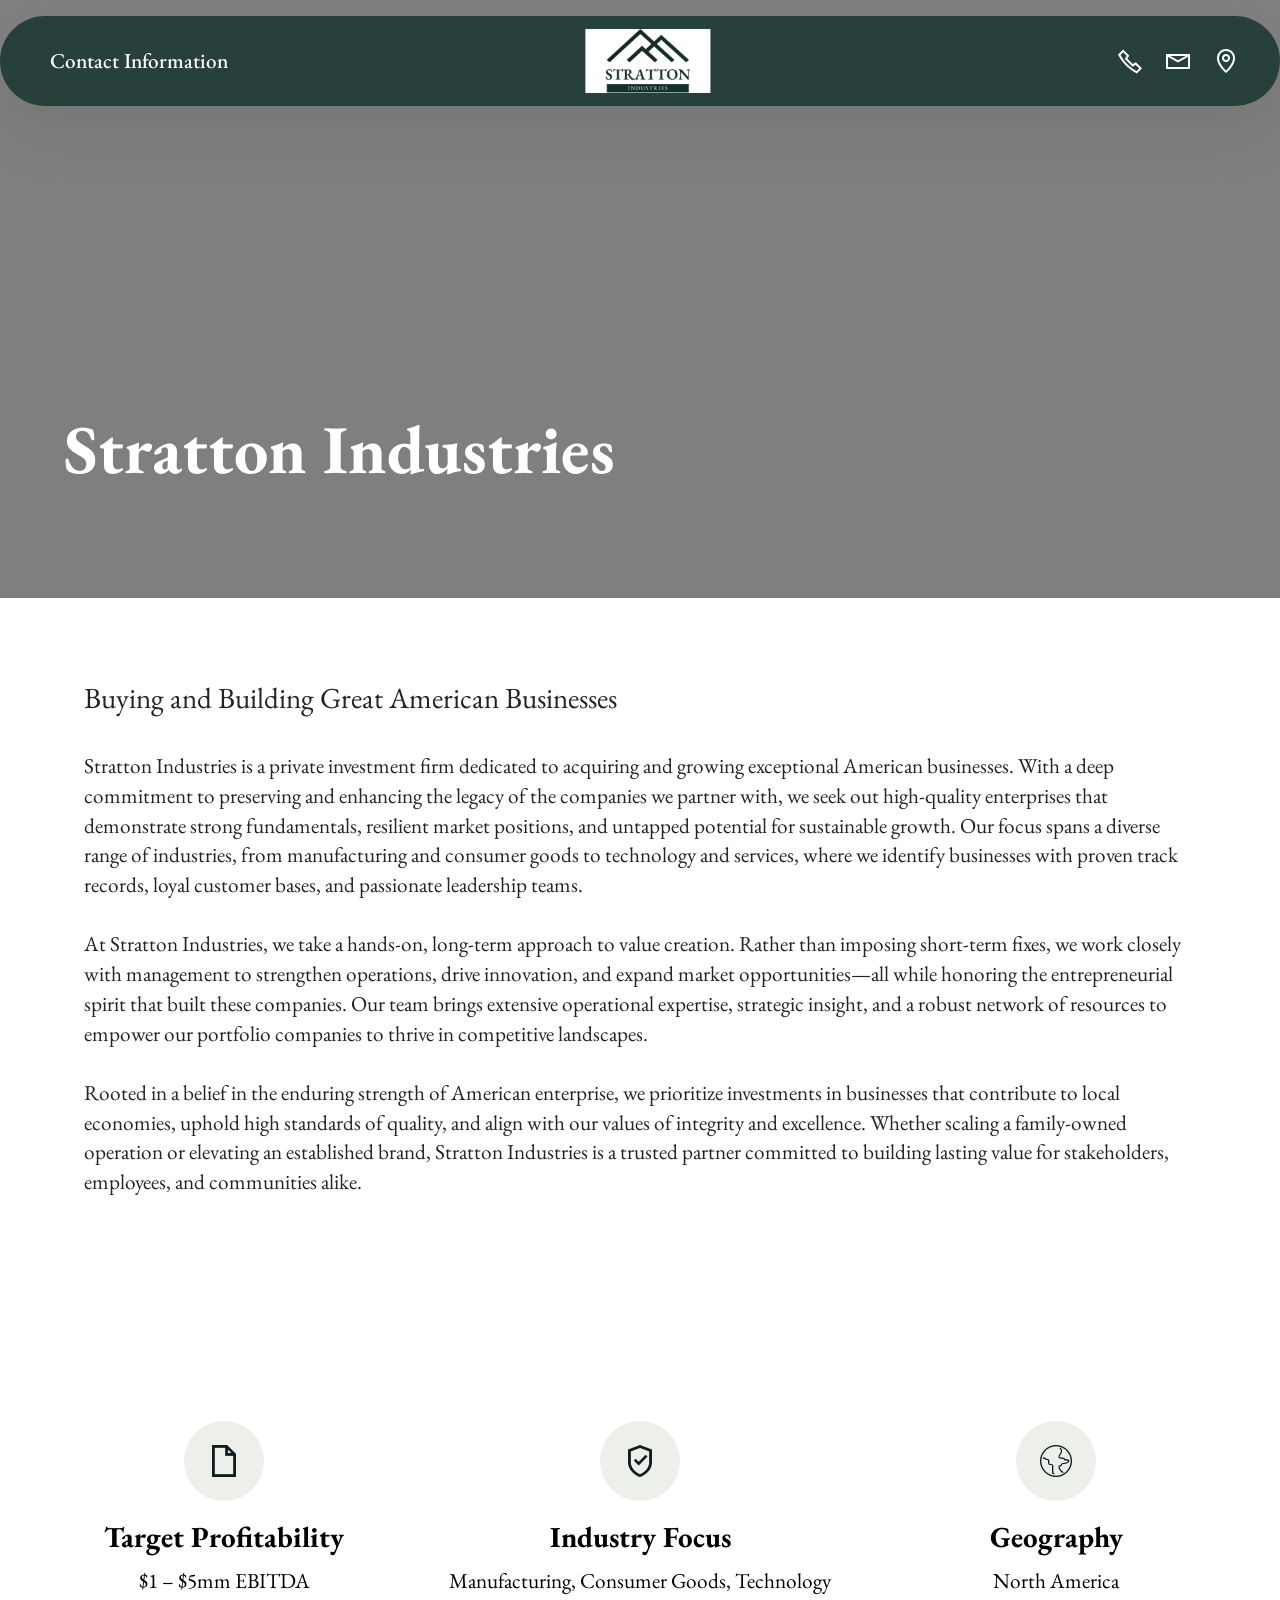
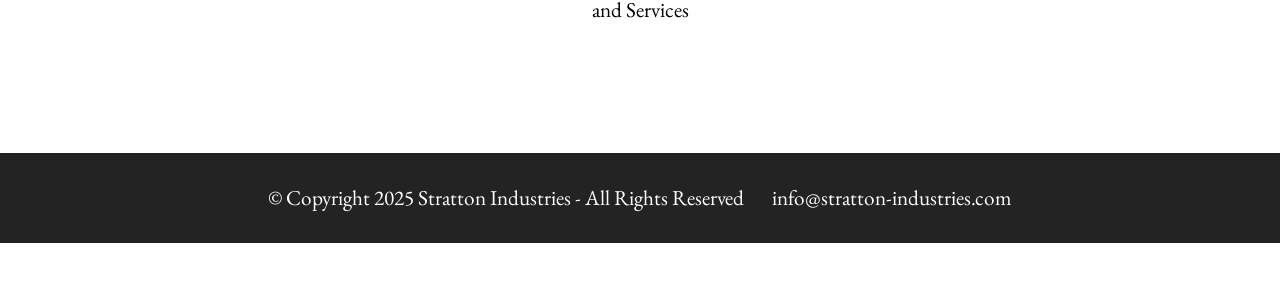
<file: index.html>
<!DOCTYPE html>
<html  >
<head>
  <!-- Site made with Mobirise Website Builder v6.0.1, https://mobirise.com -->
  <meta charset="UTF-8">
  <meta http-equiv="X-UA-Compatible" content="IE=edge">
  <meta name="generator" content="Mobirise v6.0.1, mobirise.com">
  <meta name="viewport" content="width=device-width, initial-scale=1, minimum-scale=1">
  <link rel="shortcut icon" href="assets/images/stratton-industries-logo.png-354x181.png" type="image/x-icon">
  <meta name="description" content="">
  
  
  <title>Home</title>
  <link rel="stylesheet" href="assets/web/assets/mobirise-icons2/mobirise2.css">
  <link rel="stylesheet" href="assets/web/assets/mobirise-icons/mobirise-icons.css">
  <link rel="stylesheet" href="assets/bootstrap/css/bootstrap.min.css">
  <link rel="stylesheet" href="assets/bootstrap/css/bootstrap-grid.min.css">
  <link rel="stylesheet" href="assets/bootstrap/css/bootstrap-reboot.min.css">
  <link rel="stylesheet" href="assets/animatecss/animate.css">
  <link rel="stylesheet" href="assets/dropdown/css/style.css">
  <link rel="stylesheet" href="assets/theme/css/style.css">
  <link rel="preload" href="https://fonts.googleapis.com/css?family=EB+Garamond:400,500,600,700,800,400i,500i,600i,700i,800i&display=swap" as="style" onload="this.onload=null;this.rel='stylesheet'">
  <noscript><link rel="stylesheet" href="https://fonts.googleapis.com/css?family=EB+Garamond:400,500,600,700,800,400i,500i,600i,700i,800i&display=swap"></noscript>
  <link rel="preload" as="style" href="assets/mobirise/css/mbr-additional.css?v=bmkXV0"><link rel="stylesheet" href="assets/mobirise/css/mbr-additional.css?v=bmkXV0" type="text/css">

  
  
  
</head>
<body>
  
  <section data-bs-version="5.1" class="menu menu3 cid-uHP390UFEa" once="menu" id="menu03-2c">
	

	<nav class="navbar navbar-dropdown navbar-fixed-top navbar-expand-lg">
		<div class="container">
			<div class="navbar-brand">
				<span class="navbar-logo">
					<a href="https://mobiri.se">
						<img src="assets/images/stratton-industries-logo.png-354x181.png" alt="Mobirise Website Builder" style="height: 4rem;">
					</a>
				</span>
				
			</div>
			<button class="navbar-toggler" type="button" data-toggle="collapse" data-bs-toggle="collapse" data-target="#navbarSupportedContent" data-bs-target="#navbarSupportedContent" aria-controls="navbarNavAltMarkup" aria-expanded="false" aria-label="Toggle navigation">
				<div class="hamburger">
					<span></span>
					<span></span>
					<span></span>
					<span></span>
				</div>
			</button>
			<div class="collapse navbar-collapse" id="navbarSupportedContent">
				<ul class="navbar-nav nav-dropdown nav-right" data-app-modern-menu="true"><li class="nav-item">
						<a class="nav-link link text-secondary text-primary display-4" href="page1.html#article11-2b">Contact Information</a>
					</li></ul>
				<div class="icons-menu">
					<a class="iconfont-wrapper" href="tel:+1-612-716-4309">
						<span class="p-2 mbr-iconfont mobi-mbri-phone mobi-mbri" style="color: rgb(255, 255, 255); fill: rgb(255, 255, 255);"></span>
					</a>
					<a class="iconfont-wrapper" href="page1.html#article11-2b">
						<span class="p-2 mbr-iconfont mobi-mbri-letter mobi-mbri" style="color: rgb(255, 255, 255); fill: rgb(255, 255, 255);"></span>
					</a>
					<a class="iconfont-wrapper" href="page1.html#article11-2b">
						<span class="p-2 mbr-iconfont mobi-mbri-map-pin mobi-mbri" style="color: rgb(255, 255, 255); fill: rgb(255, 255, 255);"></span>
					</a>
					
				</div>
				
			</div>
		</div>
	</nav>
</section>

<section data-bs-version="5.1" class="header18 cid-uF5NLqybcE" data-bg-video="https://www.youtube.com/watch?v=laK1Xkci51I" id="header18-1u">
  

  <div class="mbr-overlay" style="opacity: 0.5; background-color: rgb(0, 0, 0);"></div>
  <div class="container-fluid">
    <div class="row">
      <div class="content-wrap col-12 col-md-12">
        <h1 class="mbr-section-title mbr-fonts-style mbr-white mb-4 display-1">
          <strong><br>Stratton Industries</strong></h1>
        
        <p class="mbr-fonts-style mbr-text mbr-white mb-4 display-7"></p>
        
      </div>
    </div>
  </div>
</section>

<section data-bs-version="5.1" class="content5 cid-uHOWUXuFPg" id="content5-25">
    
    <div class="container-fluid">
        <div class="row justify-content-center">
            <div class="col-md-12 col-lg-11">
                
                <h4 class="mbr-section-subtitle mbr-fonts-style mb-4 display-5">Buying and Building Great American Businesses</h4>
                <p class="mbr-text mbr-fonts-style display-7">Stratton Industries is a private investment firm dedicated to acquiring and growing exceptional American businesses. With a deep commitment to preserving and enhancing the legacy of the companies we partner with, we seek out high-quality enterprises that demonstrate strong fundamentals, resilient market positions, and untapped potential for sustainable growth. Our focus spans a diverse range of industries, from manufacturing and consumer goods to technology and services, where we identify businesses with proven track records, loyal customer bases, and passionate leadership teams.<br>
<br>At Stratton Industries, we take a hands-on, long-term approach to value creation. Rather than imposing short-term fixes, we work closely with management to strengthen operations, drive innovation, and expand market opportunities—all while honoring the entrepreneurial spirit that built these companies. Our team brings extensive operational expertise, strategic insight, and a robust network of resources to empower our portfolio companies to thrive in competitive landscapes.<br>
<br>Rooted in a belief in the enduring strength of American enterprise, we prioritize investments in businesses that contribute to local economies, uphold high standards of quality, and align with our values of integrity and excellence. Whether scaling a family-owned operation or elevating an established brand, Stratton Industries is a trusted partner committed to building lasting value for stakeholders, employees, and communities alike.&nbsp;<br></p>
            </div>
        </div>
    </div>
</section>

<section data-bs-version="5.1" class="features10 cid-uHOWIPiLte" id="features010-24">
  

  
  
  <div class="container">
    
    <div class="row">
      <div class="item features-without-image col-12 col-md-6 col-lg-4 active">
        <div class="item-wrapper">
          <div class="card-box align-left">
            <div class="iconfont-wrapper mb-3">
              <span class="mbr-iconfont mobi-mbri-new-file mobi-mbri" style="color: rgb(13, 30, 28); fill: rgb(13, 30, 28);"></span>
            </div>
            <h5 class="card-title mbr-fonts-style display-5">
              <strong>Target Profitability</strong></h5>
            <p class="card-text mbr-fonts-style mb-3 display-7">
              $1 – $5mm EBITDA</p>
            
          </div>
        </div>
      </div><div class="item features-without-image col-12 col-md-6 col-lg-4">
        <div class="item-wrapper">
          <div class="card-box align-left">
            <div class="iconfont-wrapper mb-3">
              <span class="mbr-iconfont mobi-mbri-protect mobi-mbri" style="color: rgb(13, 30, 28); fill: rgb(13, 30, 28);"></span>
            </div>
            <h5 class="card-title mbr-fonts-style display-5">
              <strong>Industry Focus</strong></h5>
            <p class="card-text mbr-fonts-style mb-3 display-7">Manufacturing, Consumer Goods, Technology and Services</p>
            
          </div>
        </div>
      </div><div class="item features-without-image col-12 col-md-6 col-lg-4">
        <div class="item-wrapper">
          <div class="card-box align-left">
            <div class="iconfont-wrapper mb-3">
              <span class="mbr-iconfont mbri-globe" style="color: rgb(13, 30, 28); fill: rgb(13, 30, 28);"></span>
            </div>
            <h5 class="card-title mbr-fonts-style display-5">
              <strong>Geography</strong></h5>
            <p class="card-text mbr-fonts-style mb-3 display-7">
              North America</p>
            
          </div>
        </div>
      </div>
      
      
    </div>
  </div>
</section>

<section data-bs-version="5.1" class="footer7 cid-uHP06yteWO" once="footers" id="footer7-26">

    

    

    <div class="container">
        <div class="media-container-row align-center mbr-white">
            <div class="col-12">
                <p class="mbr-text mb-0 mbr-fonts-style display-7">
                    © Copyright 2025 Stratton Industries - All Rights Reserved&nbsp; &nbsp; &nbsp; &nbsp;info@stratton-industries.com</p>
            </div>
        </div>
    </div>
</section><section class="display-7" style="padding: 0;align-items: center;justify-content: center;flex-wrap: wrap;    align-content: center;display: flex;position: relative;height: 4rem;"><a href="https://mobiri.se/" style="flex: 1 1;height: 4rem;position: absolute;width: 100%;z-index: 1;"><img alt="" style="height: 4rem;" src="[data-uri]"></a><p style="margin: 0;text-align: center;" class="display-7">&#8204;</p><a style="z-index:1" href="https://mobirise.com"> Website Builder Software</a></section><script src="assets/bootstrap/js/bootstrap.bundle.min.js"></script>  <script src="assets/smoothscroll/smooth-scroll.js"></script>  <script src="assets/ytplayer/index.js"></script>  <script src="assets/dropdown/js/navbar-dropdown.js"></script>  <script src="assets/vimeoplayer/player.js"></script>  <script src="assets/theme/js/script.js"></script>  
  
  
  <input name="animation" type="hidden">
  </body>
</html>
</file>
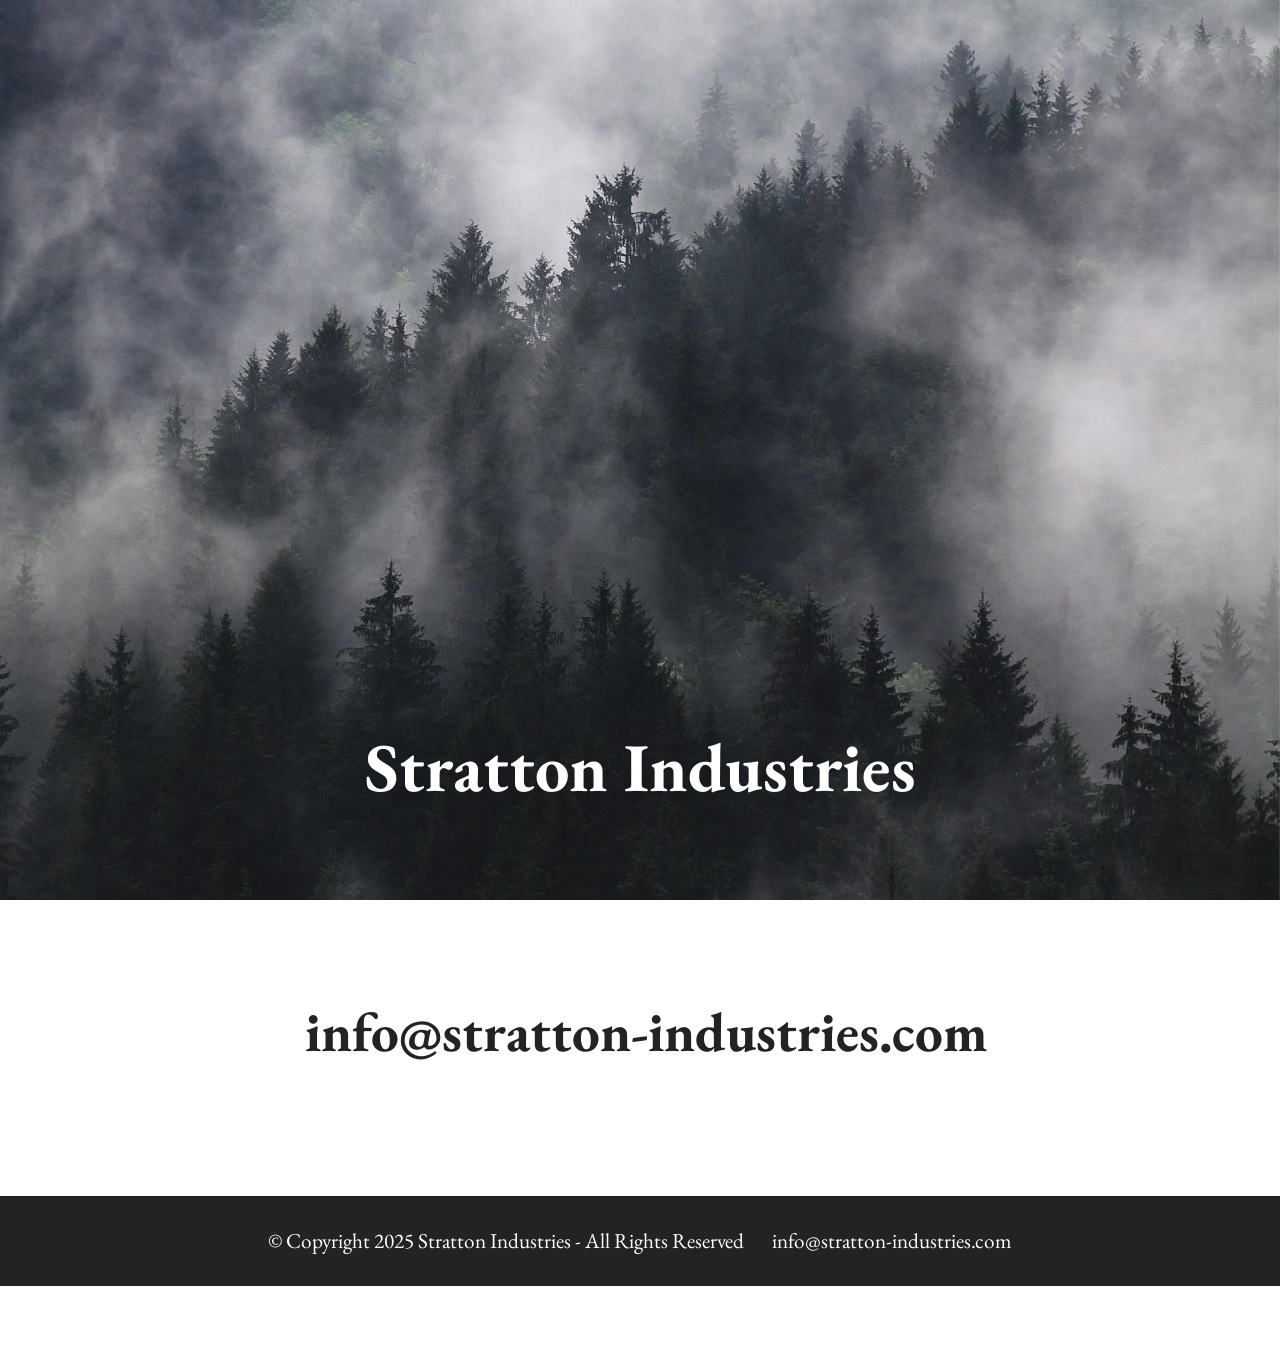
<file: page1.html>
<!DOCTYPE html>
<html  >
<head>
  <!-- Site made with Mobirise Website Builder v6.0.1, https://mobirise.com -->
  <meta charset="UTF-8">
  <meta http-equiv="X-UA-Compatible" content="IE=edge">
  <meta name="generator" content="Mobirise v6.0.1, mobirise.com">
  <meta name="viewport" content="width=device-width, initial-scale=1, minimum-scale=1">
  <link rel="shortcut icon" href="assets/images/stratton-industries-logo.png-354x181.png" type="image/x-icon">
  <meta name="description" content="">
  
  
  <title>Contact Us</title>
  <link rel="stylesheet" href="assets/bootstrap/css/bootstrap.min.css">
  <link rel="stylesheet" href="assets/bootstrap/css/bootstrap-grid.min.css">
  <link rel="stylesheet" href="assets/bootstrap/css/bootstrap-reboot.min.css">
  <link rel="stylesheet" href="assets/parallax/jarallax.css">
  <link rel="stylesheet" href="assets/animatecss/animate.css">
  <link rel="stylesheet" href="assets/theme/css/style.css">
  <link rel="preload" href="https://fonts.googleapis.com/css?family=EB+Garamond:400,500,600,700,800,400i,500i,600i,700i,800i&display=swap" as="style" onload="this.onload=null;this.rel='stylesheet'">
  <noscript><link rel="stylesheet" href="https://fonts.googleapis.com/css?family=EB+Garamond:400,500,600,700,800,400i,500i,600i,700i,800i&display=swap"></noscript>
  <link rel="preload" as="style" href="assets/mobirise/css/mbr-additional.css?v=MOoqYU"><link rel="stylesheet" href="assets/mobirise/css/mbr-additional.css?v=MOoqYU" type="text/css">

  
  
  
</head>
<body>
  
  <section data-bs-version="5.1" class="header16 cid-uHP1KsXIER mbr-fullscreen mbr-parallax-background" id="header17-2a">
  
  
  <div class="container-fluid">
    <div class="row">
      <div class="content-wrap col-12 col-md-12">
        <h1 class="mbr-section-title mbr-fonts-style mbr-white mb-4 display-1">
          <strong><br>Stratton Industries</strong></h1>
        
        <p class="mbr-fonts-style mbr-text mbr-white mb-4 display-7"></p>
        
      </div>
    </div>
  </div>
</section>

<section data-bs-version="5.1" class="article11 cid-uHP20OQ1k9" id="article11-2b">
    

    
    
    <div class="container">
        <div class="row justify-content-center">
            <div class="title col-md-12 col-lg-10">
                <h3 class="mbr-section-title mbr-fonts-style align-center mt-0 mb-0 display-2"><strong>&nbsp;info@stratton-industries.com</strong></h3>
                <h4 class="mbr-section-subtitle align-center mbr-fonts-style mt-4 display-7"></h4>
                
            </div>
        </div>
    </div>
</section>

<section data-bs-version="5.1" class="footer7 cid-uHP06yteWO" once="footers" id="footer7-29">

    

    

    <div class="container">
        <div class="media-container-row align-center mbr-white">
            <div class="col-12">
                <p class="mbr-text mb-0 mbr-fonts-style display-7">
                    © Copyright 2025 Stratton Industries - All Rights Reserved&nbsp; &nbsp; &nbsp; &nbsp;info@stratton-industries.com</p>
            </div>
        </div>
    </div>
</section><section class="display-7" style="padding: 0;align-items: center;justify-content: center;flex-wrap: wrap;    align-content: center;display: flex;position: relative;height: 4rem;"><a href="https://mobiri.se/" style="flex: 1 1;height: 4rem;position: absolute;width: 100%;z-index: 1;"><img alt="" style="height: 4rem;" src="[data-uri]"></a><p style="margin: 0;text-align: center;" class="display-7">&#8204;</p><a style="z-index:1" href="https://mobirise.com/offline-website-builder.html">Offline Website Builder</a></section><script src="assets/bootstrap/js/bootstrap.bundle.min.js"></script>  <script src="assets/parallax/jarallax.js"></script>  <script src="assets/smoothscroll/smooth-scroll.js"></script>  <script src="assets/ytplayer/index.js"></script>  <script src="assets/theme/js/script.js"></script>  
  
  
  <input name="animation" type="hidden">
  </body>
</html>
</file>
<file: assets/web/assets/mobirise-icons2/mobirise2.css>
@font-face {
  font-family: 'Moririse2';
  font-display: swap;
  src:  url('mobirise2.eot?f2bix4');
  src:  url('mobirise2.eot?f2bix4#iefix') format('embedded-opentype'),
    url('mobirise2.ttf?f2bix4') format('truetype'),
    url('mobirise2.woff?f2bix4') format('woff'),
    url('mobirise2.svg?f2bix4#mobirise2') format('svg');
  font-weight: normal;
  font-style: normal;
}

[class^="mobi-"], [class*=" mobi-"] {
  /* use !important to prevent issues with browser extensions that change fonts */
  font-family: 'Moririse2' !important;
  speak: none;
  font-style: normal;
  font-weight: normal;
  font-variant: normal;
  text-transform: none;
  line-height: 1;

  /* Better Font Rendering =========== */
  -webkit-font-smoothing: antialiased;
  -moz-osx-font-smoothing: grayscale;
}

.mobi-mbri-add-submenu:before {
  content: "\e900";
}
.mobi-mbri-alert:before {
  content: "\e901";
}
.mobi-mbri-align-center:before {
  content: "\e902";
}
.mobi-mbri-align-justify:before {
  content: "\e903";
}
.mobi-mbri-align-left:before {
  content: "\e904";
}
.mobi-mbri-align-right:before {
  content: "\e905";
}
.mobi-mbri-android:before {
  content: "\e906";
}
.mobi-mbri-apple:before {
  content: "\e907";
}
.mobi-mbri-arrow-down:before {
  content: "\e908";
}
.mobi-mbri-arrow-next:before {
  content: "\e909";
}
.mobi-mbri-arrow-prev:before {
  content: "\e90a";
}
.mobi-mbri-arrow-up:before {
  content: "\e90b";
}
.mobi-mbri-bold:before {
  content: "\e90c";
}
.mobi-mbri-bookmark:before {
  content: "\e90d";
}
.mobi-mbri-bootstrap:before {
  content: "\e90e";
}
.mobi-mbri-briefcase:before {
  content: "\e90f";
}
.mobi-mbri-browse:before {
  content: "\e910";
}
.mobi-mbri-bulleted-list:before {
  content: "\e911";
}
.mobi-mbri-calendar:before {
  content: "\e912";
}
.mobi-mbri-camera:before {
  content: "\e913";
}
.mobi-mbri-cart-add:before {
  content: "\e914";
}
.mobi-mbri-cart-full:before {
  content: "\e915";
}
.mobi-mbri-cash:before {
  content: "\e916";
}
.mobi-mbri-change-style:before {
  content: "\e917";
}
.mobi-mbri-chat:before {
  content: "\e918";
}
.mobi-mbri-clock:before {
  content: "\e919";
}
.mobi-mbri-close:before {
  content: "\e91a";
}
.mobi-mbri-cloud:before {
  content: "\e91b";
}
.mobi-mbri-code:before {
  content: "\e91c";
}
.mobi-mbri-contact-form:before {
  content: "\e91d";
}
.mobi-mbri-credit-card:before {
  content: "\e91e";
}
.mobi-mbri-cursor-click:before {
  content: "\e91f";
}
.mobi-mbri-cust-feedback:before {
  content: "\e920";
}
.mobi-mbri-database:before {
  content: "\e921";
}
.mobi-mbri-delivery:before {
  content: "\e922";
}
.mobi-mbri-desktop:before {
  content: "\e923";
}
.mobi-mbri-devices:before {
  content: "\e924";
}
.mobi-mbri-down:before {
  content: "\e925";
}
.mobi-mbri-download-2:before {
  content: "\e926";
}
.mobi-mbri-download:before {
  content: "\e927";
}
.mobi-mbri-drag-n-drop-2:before {
  content: "\e928";
}
.mobi-mbri-drag-n-drop:before {
  content: "\e929";
}
.mobi-mbri-edit-2:before {
  content: "\e92a";
}
.mobi-mbri-edit:before {
  content: "\e92b";
}
.mobi-mbri-error:before {
  content: "\e92c";
}
.mobi-mbri-extension:before {
  content: "\e92d";
}
.mobi-mbri-features:before {
  content: "\e92e";
}
.mobi-mbri-file:before {
  content: "\e92f";
}
.mobi-mbri-flag:before {
  content: "\e930";
}
.mobi-mbri-folder:before {
  content: "\e931";
}
.mobi-mbri-gift:before {
  content: "\e932";
}
.mobi-mbri-github:before {
  content: "\e933";
}
.mobi-mbri-globe-2:before {
  content: "\e934";
}
.mobi-mbri-globe:before {
  content: "\e935";
}
.mobi-mbri-growing-chart:before {
  content: "\e936";
}
.mobi-mbri-hearth:before {
  content: "\e937";
}
.mobi-mbri-help:before {
  content: "\e938";
}
.mobi-mbri-home:before {
  content: "\e939";
}
.mobi-mbri-hot-cup:before {
  content: "\e93a";
}
.mobi-mbri-idea:before {
  content: "\e93b";
}
.mobi-mbri-image-gallery:before {
  content: "\e93c";
}
.mobi-mbri-image-slider:before {
  content: "\e93d";
}
.mobi-mbri-info:before {
  content: "\e93e";
}
.mobi-mbri-italic:before {
  content: "\e93f";
}
.mobi-mbri-key:before {
  content: "\e940";
}
.mobi-mbri-laptop:before {
  content: "\e941";
}
.mobi-mbri-layers:before {
  content: "\e942";
}
.mobi-mbri-left-right:before {
  content: "\e943";
}
.mobi-mbri-left:before {
  content: "\e944";
}
.mobi-mbri-letter:before {
  content: "\e945";
}
.mobi-mbri-like:before {
  content: "\e946";
}
.mobi-mbri-link:before {
  content: "\e947";
}
.mobi-mbri-lock:before {
  content: "\e948";
}
.mobi-mbri-login:before {
  content: "\e949";
}
.mobi-mbri-logout:before {
  content: "\e94a";
}
.mobi-mbri-magic-stick:before {
  content: "\e94b";
}
.mobi-mbri-map-pin:before {
  content: "\e94c";
}
.mobi-mbri-menu:before {
  content: "\e94d";
}
.mobi-mbri-mobile-2:before {
  content: "\e94e";
}
.mobi-mbri-mobile-horizontal:before {
  content: "\e94f";
}
.mobi-mbri-mobile:before {
  content: "\e950";
}
.mobi-mbri-mobirise:before {
  content: "\e951";
}
.mobi-mbri-more-horizontal:before {
  content: "\e952";
}
.mobi-mbri-more-vertical:before {
  content: "\e953";
}
.mobi-mbri-music:before {
  content: "\e954";
}
.mobi-mbri-new-file:before {
  content: "\e955";
}
.mobi-mbri-numbered-list:before {
  content: "\e956";
}
.mobi-mbri-opened-folder:before {
  content: "\e957";
}
.mobi-mbri-pages:before {
  content: "\e958";
}
.mobi-mbri-paper-plane:before {
  content: "\e959";
}
.mobi-mbri-paperclip:before {
  content: "\e95a";
}
.mobi-mbri-phone:before {
  content: "\e95b";
}
.mobi-mbri-photo:before {
  content: "\e95c";
}
.mobi-mbri-photos:before {
  content: "\e95d";
}
.mobi-mbri-pin:before {
  content: "\e95e";
}
.mobi-mbri-play:before {
  content: "\e95f";
}
.mobi-mbri-plus:before {
  content: "\e960";
}
.mobi-mbri-preview:before {
  content: "\e961";
}
.mobi-mbri-print:before {
  content: "\e962";
}
.mobi-mbri-protect:before {
  content: "\e963";
}
.mobi-mbri-question:before {
  content: "\e964";
}
.mobi-mbri-quote-left:before {
  content: "\e965";
}
.mobi-mbri-quote-right:before {
  content: "\e966";
}
.mobi-mbri-redo:before {
  content: "\e967";
}
.mobi-mbri-refresh:before {
  content: "\e968";
}
.mobi-mbri-responsive-2:before {
  content: "\e969";
}
.mobi-mbri-responsive:before {
  content: "\e96a";
}
.mobi-mbri-right:before {
  content: "\e96b";
}
.mobi-mbri-rocket:before {
  content: "\e96c";
}
.mobi-mbri-sad-face:before {
  content: "\e96d";
}
.mobi-mbri-sale:before {
  content: "\e96e";
}
.mobi-mbri-save:before {
  content: "\e96f";
}
.mobi-mbri-search:before {
  content: "\e970";
}
.mobi-mbri-setting-2:before {
  content: "\e971";
}
.mobi-mbri-setting-3:before {
  content: "\e972";
}
.mobi-mbri-setting:before {
  content: "\e973";
}
.mobi-mbri-share:before {
  content: "\e974";
}
.mobi-mbri-shopping-bag:before {
  content: "\e975";
}
.mobi-mbri-shopping-basket:before {
  content: "\e976";
}
.mobi-mbri-shopping-cart:before {
  content: "\e977";
}
.mobi-mbri-sites:before {
  content: "\e978";
}
.mobi-mbri-smile-face:before {
  content: "\e979";
}
.mobi-mbri-speed:before {
  content: "\e97a";
}
.mobi-mbri-star:before {
  content: "\e97b";
}
.mobi-mbri-success:before {
  content: "\e97c";
}
.mobi-mbri-sun:before {
  content: "\e97d";
}
.mobi-mbri-sun2:before {
  content: "\e97e";
}
.mobi-mbri-tablet-vertical:before {
  content: "\e97f";
}
.mobi-mbri-tablet:before {
  content: "\e980";
}
.mobi-mbri-target:before {
  content: "\e981";
}
.mobi-mbri-timer:before {
  content: "\e982";
}
.mobi-mbri-to-ftp:before {
  content: "\e983";
}
.mobi-mbri-to-local-drive:before {
  content: "\e984";
}
.mobi-mbri-touch-swipe:before {
  content: "\e985";
}
.mobi-mbri-touch:before {
  content: "\e986";
}
.mobi-mbri-trash:before {
  content: "\e987";
}
.mobi-mbri-underline:before {
  content: "\e988";
}
.mobi-mbri-undo:before {
  content: "\e989";
}
.mobi-mbri-unlink:before {
  content: "\e98a";
}
.mobi-mbri-unlock:before {
  content: "\e98b";
}
.mobi-mbri-up-down:before {
  content: "\e98c";
}
.mobi-mbri-up:before {
  content: "\e98d";
}
.mobi-mbri-update:before {
  content: "\e98e";
}
.mobi-mbri-upload-2:before {
  content: "\e98f";
}
.mobi-mbri-upload:before {
  content: "\e990";
}
.mobi-mbri-user-2:before {
  content: "\e991";
}
.mobi-mbri-user:before {
  content: "\e992";
}
.mobi-mbri-users:before {
  content: "\e993";
}
.mobi-mbri-video-play:before {
  content: "\e994";
}
.mobi-mbri-video:before {
  content: "\e995";
}
.mobi-mbri-watch:before {
  content: "\e996";
}
.mobi-mbri-website-theme-2:before {
  content: "\e997";
}
.mobi-mbri-website-theme:before {
  content: "\e998";
}
.mobi-mbri-wifi:before {
  content: "\e999";
}
.mobi-mbri-windows:before {
  content: "\e99a";
}
.mobi-mbri-zoom-in:before {
  content: "\e99b";
}
.mobi-mbri-zoom-out:before {
  content: "\e99c";
}
</file>
<file: assets/web/assets/mobirise-icons/mobirise-icons.css>
@font-face {
  font-family: 'MobiriseIcons';
  src:  url('mobirise-icons.eot?spat4u');
  src:  url('mobirise-icons.eot?spat4u#iefix') format('embedded-opentype'),
    url('mobirise-icons.ttf?spat4u') format('truetype'),
    url('mobirise-icons.woff?spat4u') format('woff'),
    url('mobirise-icons.svg?spat4u#MobiriseIcons') format('svg');
  font-weight: normal;
  font-style: normal;
  font-display: swap;
}

[class^="mbri-"], [class*=" mbri-"] {
  /* use !important to prevent issues with browser extensions that change fonts */
  font-family: MobiriseIcons !important;
  speak: none;
  font-style: normal;
  font-weight: normal;
  font-variant: normal;
  text-transform: none;
  line-height: 1;

  /* Better Font Rendering =========== */
  -webkit-font-smoothing: antialiased;
  -moz-osx-font-smoothing: grayscale;
}

.mbri-add-submenu:before {
  content: "\e900";
}
.mbri-alert:before {
  content: "\e901";
}
.mbri-align-center:before {
  content: "\e902";
}
.mbri-align-justify:before {
  content: "\e903";
}
.mbri-align-left:before {
  content: "\e904";
}
.mbri-align-right:before {
  content: "\e905";
}
.mbri-android:before {
  content: "\e906";
}
.mbri-apple:before {
  content: "\e907";
}
.mbri-arrow-down:before {
  content: "\e908";
}
.mbri-arrow-next:before {
  content: "\e909";
}
.mbri-arrow-prev:before {
  content: "\e90a";
}
.mbri-arrow-up:before {
  content: "\e90b";
}
.mbri-bold:before {
  content: "\e90c";
}
.mbri-bookmark:before {
  content: "\e90d";
}
.mbri-bootstrap:before {
  content: "\e90e";
}
.mbri-briefcase:before {
  content: "\e90f";
}
.mbri-browse:before {
  content: "\e910";
}
.mbri-bulleted-list:before {
  content: "\e911";
}
.mbri-calendar:before {
  content: "\e912";
}
.mbri-camera:before {
  content: "\e913";
}
.mbri-cart-add:before {
  content: "\e914";
}
.mbri-cart-full:before {
  content: "\e915";
}
.mbri-cash:before {
  content: "\e916";
}
.mbri-change-style:before {
  content: "\e917";
}
.mbri-chat:before {
  content: "\e918";
}
.mbri-clock:before {
  content: "\e919";
}
.mbri-close:before {
  content: "\e91a";
}
.mbri-cloud:before {
  content: "\e91b";
}
.mbri-code:before {
  content: "\e91c";
}
.mbri-contact-form:before {
  content: "\e91d";
}
.mbri-credit-card:before {
  content: "\e91e";
}
.mbri-cursor-click:before {
  content: "\e91f";
}
.mbri-cust-feedback:before {
  content: "\e920";
}
.mbri-database:before {
  content: "\e921";
}
.mbri-delivery:before {
  content: "\e922";
}
.mbri-desktop:before {
  content: "\e923";
}
.mbri-devices:before {
  content: "\e924";
}
.mbri-down:before {
  content: "\e925";
}
.mbri-download:before {
  content: "\e989";
}
.mbri-drag-n-drop:before {
  content: "\e927";
}
.mbri-drag-n-drop2:before {
  content: "\e928";
}
.mbri-edit:before {
  content: "\e929";
}
.mbri-edit2:before {
  content: "\e92a";
}
.mbri-error:before {
  content: "\e92b";
}
.mbri-extension:before {
  content: "\e92c";
}
.mbri-features:before {
  content: "\e92d";
}
.mbri-file:before {
  content: "\e92e";
}
.mbri-flag:before {
  content: "\e92f";
}
.mbri-folder:before {
  content: "\e930";
}
.mbri-gift:before {
  content: "\e931";
}
.mbri-github:before {
  content: "\e932";
}
.mbri-globe:before {
  content: "\e933";
}
.mbri-globe-2:before {
  content: "\e934";
}
.mbri-growing-chart:before {
  content: "\e935";
}
.mbri-hearth:before {
  content: "\e936";
}
.mbri-help:before {
  content: "\e937";
}
.mbri-home:before {
  content: "\e938";
}
.mbri-hot-cup:before {
  content: "\e939";
}
.mbri-idea:before {
  content: "\e93a";
}
.mbri-image-gallery:before {
  content: "\e93b";
}
.mbri-image-slider:before {
  content: "\e93c";
}
.mbri-info:before {
  content: "\e93d";
}
.mbri-italic:before {
  content: "\e93e";
}
.mbri-key:before {
  content: "\e93f";
}
.mbri-laptop:before {
  content: "\e940";
}
.mbri-layers:before {
  content: "\e941";
}
.mbri-left-right:before {
  content: "\e942";
}
.mbri-left:before {
  content: "\e943";
}
.mbri-letter:before {
  content: "\e944";
}
.mbri-like:before {
  content: "\e945";
}
.mbri-link:before {
  content: "\e946";
}
.mbri-lock:before {
  content: "\e947";
}
.mbri-login:before {
  content: "\e948";
}
.mbri-logout:before {
  content: "\e949";
}
.mbri-magic-stick:before {
  content: "\e94a";
}
.mbri-map-pin:before {
  content: "\e94b";
}
.mbri-menu:before {
  content: "\e94c";
}
.mbri-mobile:before {
  content: "\e94d";
}
.mbri-mobile2:before {
  content: "\e94e";
}
.mbri-mobirise:before {
  content: "\e94f";
}
.mbri-more-horizontal:before {
  content: "\e950";
}
.mbri-more-vertical:before {
  content: "\e951";
}
.mbri-music:before {
  content: "\e952";
}
.mbri-new-file:before {
  content: "\e953";
}
.mbri-numbered-list:before {
  content: "\e954";
}
.mbri-opened-folder:before {
  content: "\e955";
}
.mbri-pages:before {
  content: "\e956";
}
.mbri-paper-plane:before {
  content: "\e957";
}
.mbri-paperclip:before {
  content: "\e958";
}
.mbri-photo:before {
  content: "\e959";
}
.mbri-photos:before {
  content: "\e95a";
}
.mbri-pin:before {
  content: "\e95b";
}
.mbri-play:before {
  content: "\e95c";
}
.mbri-plus:before {
  content: "\e95d";
}
.mbri-preview:before {
  content: "\e95e";
}
.mbri-print:before {
  content: "\e95f";
}
.mbri-protect:before {
  content: "\e960";
}
.mbri-question:before {
  content: "\e961";
}
.mbri-quote-left:before {
  content: "\e962";
}
.mbri-quote-right:before {
  content: "\e963";
}
.mbri-refresh:before {
  content: "\e964";
}
.mbri-responsive:before {
  content: "\e965";
}
.mbri-right:before {
  content: "\e966";
}
.mbri-rocket:before {
  content: "\e967";
}
.mbri-sad-face:before {
  content: "\e968";
}
.mbri-sale:before {
  content: "\e969";
}
.mbri-save:before {
  content: "\e96a";
}
.mbri-search:before {
  content: "\e96b";
}
.mbri-setting:before {
  content: "\e96c";
}
.mbri-setting2:before {
  content: "\e96d";
}
.mbri-setting3:before {
  content: "\e96e";
}
.mbri-share:before {
  content: "\e96f";
}
.mbri-shopping-bag:before {
  content: "\e970";
}
.mbri-shopping-basket:before {
  content: "\e971";
}
.mbri-shopping-cart:before {
  content: "\e972";
}
.mbri-sites:before {
  content: "\e973";
}
.mbri-smile-face:before {
  content: "\e974";
}
.mbri-speed:before {
  content: "\e975";
}
.mbri-star:before {
  content: "\e976";
}
.mbri-success:before {
  content: "\e977";
}
.mbri-sun:before {
  content: "\e978";
}
.mbri-sun2:before {
  content: "\e979";
}
.mbri-tablet:before {
  content: "\e97a";
}
.mbri-tablet-vertical:before {
  content: "\e97b";
}
.mbri-target:before {
  content: "\e97c";
}
.mbri-timer:before {
  content: "\e97d";
}
.mbri-to-ftp:before {
  content: "\e97e";
}
.mbri-to-local-drive:before {
  content: "\e97f";
}
.mbri-touch-swipe:before {
  content: "\e980";
}
.mbri-touch:before {
  content: "\e981";
}
.mbri-trash:before {
  content: "\e982";
}
.mbri-underline:before {
  content: "\e983";
}
.mbri-unlink:before {
  content: "\e984";
}
.mbri-unlock:before {
  content: "\e985";
}
.mbri-up-down:before {
  content: "\e986";
}
.mbri-up:before {
  content: "\e987";
}
.mbri-update:before {
  content: "\e988";
}
.mbri-upload:before {
 content: "\e926"; 
}
.mbri-user:before {
  content: "\e98a";
}
.mbri-user2:before {
  content: "\e98b";
}
.mbri-users:before {
  content: "\e98c";
}
.mbri-video:before {
  content: "\e98d";
}
.mbri-video-play:before {
  content: "\e98e";
}
.mbri-watch:before {
  content: "\e98f";
}
.mbri-website-theme:before {
  content: "\e990";
}
.mbri-wifi:before {
  content: "\e991";
}
.mbri-windows:before {
  content: "\e992";
}
.mbri-zoom-out:before {
  content: "\e993";
}
.mbri-redo:before {
  content: "\e994";
}
.mbri-undo:before {
  content: "\e995";
}
</file>
<file: assets/dropdown/css/style.css>
.navbar-dropdown {
  left: 0;
  padding: 0;
  position: absolute;
  right: 0;
  top: 0;
  transition: all 0.45s ease;
  z-index: 1030;
  background: #282828; }
  .navbar-dropdown .navbar-logo {
    margin-right: 0.8rem;
    transition: margin 0.3s ease-in-out;
    vertical-align: middle; }
    .navbar-dropdown .navbar-logo img {
      height: 3.125rem;
      transition: all 0.3s ease-in-out; }
    .navbar-dropdown .navbar-logo.mbr-iconfont {
      font-size: 3.125rem;
      line-height: 3.125rem; }
  .navbar-dropdown .navbar-caption {
    font-weight: 700;
    white-space: normal;
    vertical-align: -4px;
    line-height: 3.125rem !important; }
    .navbar-dropdown .navbar-caption, .navbar-dropdown .navbar-caption:hover {
      color: inherit;
      text-decoration: none; }
  .navbar-dropdown .mbr-iconfont + .navbar-caption {
    vertical-align: -1px; }
  .navbar-dropdown.navbar-fixed-top {
    position: fixed; }
  .navbar-dropdown .navbar-brand span {
    vertical-align: -4px; }
  .navbar-dropdown.bg-color.transparent {
    background: none; }
  .navbar-dropdown.navbar-short .navbar-brand {
    padding: 0.625rem 0; }
    .navbar-dropdown.navbar-short .navbar-brand span {
      vertical-align: -1px; }
  .navbar-dropdown.navbar-short .navbar-caption {
    line-height: 2.375rem !important;
    vertical-align: -2px; }
  .navbar-dropdown.navbar-short .navbar-logo {
    margin-right: 0.5rem; }
    .navbar-dropdown.navbar-short .navbar-logo img {
      height: 2.375rem; }
    .navbar-dropdown.navbar-short .navbar-logo.mbr-iconfont {
      font-size: 2.375rem;
      line-height: 2.375rem; }
  .navbar-dropdown.navbar-short .mbr-table-cell {
    height: 3.625rem; }
  .navbar-dropdown .navbar-close {
    left: 0.6875rem;
    position: fixed;
    top: 0.75rem;
    z-index: 1000; }
  .navbar-dropdown .hamburger-icon {
    content: "";
    display: inline-block;
    vertical-align: middle;
    width: 16px;
    -webkit-box-shadow: 0 -6px 0 1px #282828,0 0 0 1px #282828,0 6px 0 1px #282828;
    -moz-box-shadow: 0 -6px 0 1px #282828,0 0 0 1px #282828,0 6px 0 1px #282828;
    box-shadow: 0 -6px 0 1px #282828,0 0 0 1px #282828,0 6px 0 1px #282828; }

.dropdown-menu .dropdown-toggle[data-toggle="dropdown-submenu"]::after {
  border-bottom: 0.35em solid transparent;
  border-left: 0.35em solid;
  border-right: 0;
  border-top: 0.35em solid transparent;
  margin-left: 0.3rem; }

.dropdown-menu .dropdown-item:focus {
  outline: 0; }

.nav-dropdown {
  font-size: 0.75rem;
  font-weight: 500;
  height: auto !important; }
  .nav-dropdown .nav-btn {
    padding-left: 1rem; }
  .nav-dropdown .link {
    margin: .667em 1.667em;
    font-weight: 500;
    padding: 0;
    transition: color .2s ease-in-out; }
    .nav-dropdown .link.dropdown-toggle {
      margin-right: 2.583em; }
      .nav-dropdown .link.dropdown-toggle::after {
        margin-left: .25rem;
        border-top: 0.35em solid;
        border-right: 0.35em solid transparent;
        border-left: 0.35em solid transparent;
        border-bottom: 0; }
      .nav-dropdown .link.dropdown-toggle[aria-expanded="true"] {
        margin: 0;
        padding: 0.667em 3.263em  0.667em 1.667em; }
  .nav-dropdown .link::after,
  .nav-dropdown .dropdown-item::after {
    color: inherit; }
  .nav-dropdown .btn {
    font-size: 0.75rem;
    font-weight: 700;
    letter-spacing: 0;
    margin-bottom: 0;
    padding-left: 1.25rem;
    padding-right: 1.25rem; }
  .nav-dropdown .dropdown-menu {
    border-radius: 0;
    border: 0;
    left: 0;
    margin: 0;
    padding-bottom: 1.25rem;
    padding-top: 1.25rem;
    position: relative; }
  .nav-dropdown .dropdown-submenu {
    margin-left: 0.125rem;
    top: 0; }
  .nav-dropdown .dropdown-item {
    font-weight: 500;
    line-height: 2;
    padding: 0.3846em 4.615em 0.3846em 1.5385em;
    position: relative;
    transition: color .2s ease-in-out, background-color .2s ease-in-out; }
    .nav-dropdown .dropdown-item::after {
      margin-top: -0.3077em;
      position: absolute;
      right: 1.1538em;
      top: 50%; }
    .nav-dropdown .dropdown-item:focus, .nav-dropdown .dropdown-item:hover {
      background: none; }

@media (max-width: 767px) {
  .nav-dropdown.navbar-toggleable-sm {
    bottom: 0;
    display: none;
    left: 0;
    overflow-x: hidden;
    position: fixed;
    top: 0;
    transform: translateX(-100%);
    -ms-transform: translateX(-100%);
    -webkit-transform: translateX(-100%);
    width: 18.75rem;
    z-index: 999; } }
.nav-dropdown.navbar-toggleable-xl {
  bottom: 0;
  display: none;
  left: 0;
  overflow-x: hidden;
  position: fixed;
  top: 0;
  transform: translateX(-100%);
  -ms-transform: translateX(-100%);
  -webkit-transform: translateX(-100%);
  width: 18.75rem;
  z-index: 999; }

.nav-dropdown-sm {
  display: block !important;
  overflow-x: hidden;
  overflow: auto;
  padding-top: 3.875rem; }
  .nav-dropdown-sm::after {
    content: "";
    display: block;
    height: 3rem;
    width: 100%; }
  .nav-dropdown-sm.collapse.in ~ .navbar-close {
    display: block !important; }
  .nav-dropdown-sm.collapsing, .nav-dropdown-sm.collapse.in {
    transform: translateX(0);
    -ms-transform: translateX(0);
    -webkit-transform: translateX(0);
    transition: all 0.25s ease-out;
    -webkit-transition: all 0.25s ease-out;
    background: #282828; }
  .nav-dropdown-sm.collapsing[aria-expanded="false"] {
    transform: translateX(-100%);
    -ms-transform: translateX(-100%);
    -webkit-transform: translateX(-100%); }
  .nav-dropdown-sm .nav-item {
    display: block;
    margin-left: 0 !important;
    padding-left: 0; }
  .nav-dropdown-sm .link,
  .nav-dropdown-sm .dropdown-item {
    border-top: 1px dotted rgba(255, 255, 255, 0.1);
    font-size: 0.8125rem;
    line-height: 1.6;
    margin: 0 !important;
    padding: 0.875rem 2.4rem 0.875rem 1.5625rem !important;
    position: relative;
    white-space: normal; }
    .nav-dropdown-sm .link:focus, .nav-dropdown-sm .link:hover,
    .nav-dropdown-sm .dropdown-item:focus,
    .nav-dropdown-sm .dropdown-item:hover {
      background: rgba(0, 0, 0, 0.2) !important;
      color: #c0a375; }
  .nav-dropdown-sm .nav-btn {
    position: relative;
    padding: 1.5625rem 1.5625rem 0 1.5625rem; }
    .nav-dropdown-sm .nav-btn::before {
      border-top: 1px dotted rgba(255, 255, 255, 0.1);
      content: "";
      left: 0;
      position: absolute;
      top: 0;
      width: 100%; }
    .nav-dropdown-sm .nav-btn + .nav-btn {
      padding-top: 0.625rem; }
      .nav-dropdown-sm .nav-btn + .nav-btn::before {
        display: none; }
  .nav-dropdown-sm .btn {
    padding: 0.625rem 0; }
  .nav-dropdown-sm .dropdown-toggle[data-toggle="dropdown-submenu"]::after {
    margin-left: .25rem;
    border-top: 0.35em solid;
    border-right: 0.35em solid transparent;
    border-left: 0.35em solid transparent;
    border-bottom: 0; }
  .nav-dropdown-sm .dropdown-toggle[data-toggle="dropdown-submenu"][aria-expanded="true"]::after {
    border-top: 0;
    border-right: 0.35em solid transparent;
    border-left: 0.35em solid transparent;
    border-bottom: 0.35em solid; }
  .nav-dropdown-sm .dropdown-menu {
    margin: 0;
    padding: 0;
    position: relative;
    top: 0;
    left: 0;
    width: 100%;
    border: 0;
    float: none;
    border-radius: 0;
    background: none; }
  .nav-dropdown-sm .dropdown-submenu {
    left: 100%;
    margin-left: 0.125rem;
    margin-top: -1.25rem;
    top: 0; }

.navbar-toggleable-sm .nav-dropdown .dropdown-menu {
  position: absolute; }

.navbar-toggleable-sm .nav-dropdown .dropdown-submenu {
  left: 100%;
  margin-left: 0.125rem;
  margin-top: -1.25rem;
  top: 0; }

.navbar-toggleable-sm.opened .nav-dropdown .dropdown-menu {
  position: relative; }

.navbar-toggleable-sm.opened .nav-dropdown .dropdown-submenu {
  left: 0;
  margin-left: 00rem;
  margin-top: 0rem;
  top: 0; }

.is-builder .nav-dropdown.collapsing {
  transition: none !important; }
</file>
<file: assets/theme/css/style.css>
@charset "UTF-8";
section {
  background-color: #ffffff;
}

body {
  font-style: normal;
  line-height: 1.5;
  font-weight: 400;
  color: #232323;
  position: relative;
}

button {
  background-color: transparent;
  border-color: transparent;
}

.embla__button,
.carousel-control {
  background-color: #edefea !important;
  opacity: 0.8 !important;
  color: #464845 !important;
  border-color: #edefea !important;
}

.carousel .close,
.modalWindow .close {
  background-color: #edefea !important;
  color: #464845 !important;
  border-color: #edefea !important;
  opacity: 0.8 !important;
}

.carousel .close:hover,
.modalWindow .close:hover {
  opacity: 1 !important;
}

.carousel-indicators li {
  background-color: #edefea !important;
  border: 2px solid #464845 !important;
}

.carousel-indicators li:hover,
.carousel-indicators li:active {
  opacity: 0.8 !important;
}

.embla__button:hover,
.carousel-control:hover {
  background-color: #edefea !important;
  opacity: 1 !important;
}

.modalWindow-video-container {
  height: 80%;
}

section,
.container,
.container-fluid {
  position: relative;
  word-wrap: break-word;
}

a.mbr-iconfont:hover {
  text-decoration: none;
}

.article .lead p,
.article .lead ul,
.article .lead ol,
.article .lead pre,
.article .lead blockquote {
  margin-bottom: 0;
}

a {
  font-style: normal;
  font-weight: 400;
  cursor: pointer;
}
a, a:hover {
  text-decoration: none;
}

.mbr-section-title {
  font-style: normal;
  line-height: 1.3;
}

.mbr-section-subtitle {
  line-height: 1.3;
}

.mbr-text {
  font-style: normal;
  line-height: 1.7;
}

h1,
h2,
h3,
h4,
h5,
h6,
.display-1,
.display-2,
.display-4,
.display-5,
.display-7,
span,
p,
a {
  line-height: 1;
  word-break: break-word;
  word-wrap: break-word;
  font-weight: 400;
}

b,
strong {
  font-weight: bold;
}

input:-webkit-autofill, input:-webkit-autofill:hover, input:-webkit-autofill:focus, input:-webkit-autofill:active {
  transition-delay: 9999s;
  -webkit-transition-property: background-color, color;
  transition-property: background-color, color;
}

textarea[type=hidden] {
  display: none;
}

section {
  background-position: 50% 50%;
  background-repeat: no-repeat;
  background-size: cover;
}
section .mbr-background-video,
section .mbr-background-video-preview {
  position: absolute;
  bottom: 0;
  left: 0;
  right: 0;
  top: 0;
}

.hidden {
  visibility: hidden;
}

.mbr-z-index20 {
  z-index: 20;
}

/*! Base colors */
.mbr-white {
  color: #ffffff;
}

.mbr-black {
  color: #111111;
}

.mbr-bg-white {
  background-color: #ffffff;
}

.mbr-bg-black {
  background-color: #000000;
}

/*! Text-aligns */
.align-left {
  text-align: left;
}

.align-center {
  text-align: center;
}

.align-right {
  text-align: right;
}

/*! Font-weight  */
.mbr-light {
  font-weight: 300;
}

.mbr-regular {
  font-weight: 400;
}

.mbr-semibold {
  font-weight: 500;
}

.mbr-bold {
  font-weight: 700;
}

/*! Media  */
.media-content {
  flex-basis: 100%;
}

.media-container-row {
  display: flex;
  flex-direction: row;
  flex-wrap: wrap;
  justify-content: center;
  align-content: center;
  align-items: start;
}
.media-container-row .media-size-item {
  width: 400px;
}

.media-container-column {
  display: flex;
  flex-direction: column;
  flex-wrap: wrap;
  justify-content: center;
  align-content: center;
  align-items: stretch;
}
.media-container-column > * {
  width: 100%;
}

@media (min-width: 992px) {
  .media-container-row {
    flex-wrap: nowrap;
  }
}
figure {
  margin-bottom: 0;
  overflow: hidden;
}

figure[mbr-media-size] {
  transition: width 0.1s;
}

img,
iframe {
  display: block;
  width: 100%;
}

.card {
  background-color: transparent;
  border: none;
}

.card-box {
  width: 100%;
}

.card-img {
  text-align: center;
  flex-shrink: 0;
  -webkit-flex-shrink: 0;
}

.media {
  max-width: 100%;
  margin: 0 auto;
}

.mbr-figure {
  align-self: center;
}

.media-container > div {
  max-width: 100%;
}

.mbr-figure img,
.card-img img {
  width: 100%;
}

@media (max-width: 991px) {
  .media-size-item {
    width: auto !important;
  }
  .media {
    width: auto;
  }
  .mbr-figure {
    width: 100% !important;
  }
}
/*! Buttons */
.mbr-section-btn {
  margin-left: -0.6rem;
  margin-right: -0.6rem;
  font-size: 0;
}

.btn {
  font-weight: 600;
  border-width: 1px;
  font-style: normal;
  margin: 0.6rem 0.6rem;
  white-space: normal;
  transition: all 0.2s ease-in-out;
  display: inline-flex;
  align-items: center;
  justify-content: center;
  word-break: break-word;
}

.btn-sm {
  font-weight: 600;
  letter-spacing: 0px;
  transition: all 0.3s ease-in-out;
}

.btn-md {
  font-weight: 600;
  letter-spacing: 0px;
  transition: all 0.3s ease-in-out;
}

.btn-lg {
  font-weight: 600;
  letter-spacing: 0px;
  transition: all 0.3s ease-in-out;
}

.btn-form {
  margin: 0;
}
.btn-form:hover {
  cursor: pointer;
}

nav .mbr-section-btn {
  margin-left: 0rem;
  margin-right: 0rem;
}

/*! Btn icon margin */
.btn .mbr-iconfont,
.btn.btn-sm .mbr-iconfont {
  order: 1;
  cursor: pointer;
  margin-left: 0.5rem;
  vertical-align: sub;
}

.btn.btn-md .mbr-iconfont,
.btn.btn-md .mbr-iconfont {
  margin-left: 0.8rem;
}

.mbr-regular {
  font-weight: 400;
}

.mbr-semibold {
  font-weight: 500;
}

.mbr-bold {
  font-weight: 700;
}

[type=submit] {
  -webkit-appearance: none;
}

/*! Full-screen */
.mbr-fullscreen .mbr-overlay {
  min-height: 100vh;
}

.mbr-fullscreen {
  display: flex;
  display: -moz-flex;
  display: -ms-flex;
  display: -o-flex;
  align-items: center;
  min-height: 100vh;
  padding-top: 3rem;
  padding-bottom: 3rem;
}

/*! Map */
.map {
  height: 25rem;
  position: relative;
}
.map iframe {
  width: 100%;
  height: 100%;
}

/*! Scroll to top arrow */
.mbr-arrow-up {
  bottom: 25px;
  right: 90px;
  position: fixed;
  text-align: right;
  z-index: 5000;
  color: #ffffff;
  font-size: 22px;
}

.mbr-arrow-up a {
  background: rgba(0, 0, 0, 0.2);
  border-radius: 50%;
  color: #fff;
  display: inline-block;
  height: 60px;
  width: 60px;
  border: 2px solid #fff;
  outline-style: none !important;
  position: relative;
  text-decoration: none;
  transition: all 0.3s ease-in-out;
  cursor: pointer;
  text-align: center;
}
.mbr-arrow-up a:hover {
  background-color: rgba(0, 0, 0, 0.4);
}
.mbr-arrow-up a i {
  line-height: 60px;
}

.mbr-arrow-up-icon {
  display: block;
  color: #fff;
}

.mbr-arrow-up-icon::before {
  content: "›";
  display: inline-block;
  font-family: serif;
  font-size: 22px;
  line-height: 1;
  font-style: normal;
  position: relative;
  top: 6px;
  left: -4px;
  transform: rotate(-90deg);
}

/*! Arrow Down */
.mbr-arrow {
  position: absolute;
  bottom: 45px;
  left: 50%;
  width: 60px;
  height: 60px;
  cursor: pointer;
  background-color: rgba(80, 80, 80, 0.5);
  border-radius: 50%;
  transform: translateX(-50%);
}
@media (max-width: 767px) {
  .mbr-arrow {
    display: none;
  }
}
.mbr-arrow > a {
  display: inline-block;
  text-decoration: none;
  outline-style: none;
  animation: arrowdown 1.7s ease-in-out infinite;
  color: #ffffff;
}
.mbr-arrow > a > i {
  position: absolute;
  top: -2px;
  left: 15px;
  font-size: 2rem;
}

#scrollToTop a i::before {
  content: "";
  position: absolute;
  display: block;
  border-bottom: 2.5px solid #fff;
  border-left: 2.5px solid #fff;
  width: 27.8%;
  height: 27.8%;
  left: 50%;
  top: 51%;
  transform: translateY(-30%) translateX(-50%) rotate(135deg);
}

@keyframes arrowdown {
  0% {
    transform: translateY(0px);
  }
  50% {
    transform: translateY(-5px);
  }
  100% {
    transform: translateY(0px);
  }
}
@media (max-width: 500px) {
  .mbr-arrow-up {
    left: 0;
    right: 0;
    text-align: center;
  }
}
/*Gradients animation*/
@keyframes gradient-animation {
  from {
    background-position: 0% 100%;
    animation-timing-function: ease-in-out;
  }
  to {
    background-position: 100% 0%;
    animation-timing-function: ease-in-out;
  }
}
.bg-gradient {
  background-size: 200% 200%;
  animation: gradient-animation 5s infinite alternate;
  -webkit-animation: gradient-animation 5s infinite alternate;
}

.menu .navbar-brand {
  display: -webkit-flex;
}
.menu .navbar-brand span {
  display: flex;
  display: -webkit-flex;
}
.menu .navbar-brand .navbar-caption-wrap {
  display: -webkit-flex;
}
.menu .navbar-brand .navbar-logo img {
  display: -webkit-flex;
  width: auto;
}
@media (min-width: 768px) and (max-width: 991px) {
  .menu .navbar-toggleable-sm .navbar-nav {
    display: -ms-flexbox;
  }
}
@media (max-width: 991px) {
  .menu .navbar-collapse {
    max-height: 93.5vh;
  }
  .menu .navbar-collapse.show {
    overflow: auto;
  }
}
@media (min-width: 992px) {
  .menu .navbar-nav.nav-dropdown {
    display: -webkit-flex;
  }
  .menu .navbar-toggleable-sm .navbar-collapse {
    display: -webkit-flex !important;
  }
  .menu .collapsed .navbar-collapse {
    max-height: 93.5vh;
  }
  .menu .collapsed .navbar-collapse.show {
    overflow: auto;
  }
}
@media (max-width: 767px) {
  .menu .navbar-collapse {
    max-height: 80vh;
  }
}

.nav-link .mbr-iconfont {
  margin-right: 0.5rem;
}

.navbar {
  display: -webkit-flex;
  -webkit-flex-wrap: wrap;
  -webkit-align-items: center;
  -webkit-justify-content: space-between;
}

.navbar-collapse {
  -webkit-flex-basis: 100%;
  -webkit-flex-grow: 1;
  -webkit-align-items: center;
}

.nav-dropdown .link {
  padding: 0.667em 1.667em !important;
  margin: 0 !important;
}

.nav {
  display: -webkit-flex;
  -webkit-flex-wrap: wrap;
}

.row {
  display: -webkit-flex;
  -webkit-flex-wrap: wrap;
}

.justify-content-center {
  -webkit-justify-content: center;
}

.form-inline {
  display: -webkit-flex;
}

.card-wrapper {
  -webkit-flex: 1;
}

.carousel-control {
  z-index: 10;
  display: -webkit-flex;
}

.carousel-controls {
  display: -webkit-flex;
}

.media {
  display: -webkit-flex;
}

.form-group:focus {
  outline: none;
}

.jq-selectbox__select {
  padding: 7px 0;
  position: relative;
}

.jq-selectbox__dropdown {
  overflow: hidden;
  border-radius: 10px;
  position: absolute;
  top: 100%;
  left: 0 !important;
  width: 100% !important;
}

.jq-selectbox__trigger-arrow {
  right: 0;
  transform: translateY(-50%);
}

.jq-selectbox li {
  padding: 1.07em 0.5em;
}

input[type=range] {
  padding-left: 0 !important;
  padding-right: 0 !important;
}

.modal-dialog,
.modal-content {
  height: 100%;
}

.modal-dialog .carousel-inner {
  height: calc(100vh - 1.75rem);
}
@media (max-width: 575px) {
  .modal-dialog .carousel-inner {
    height: calc(100vh - 1rem);
  }
}

.carousel-item {
  text-align: center;
}

.carousel-item img {
  margin: auto;
}

.navbar-toggler {
  align-self: flex-start;
  padding: 0.25rem 0.75rem;
  font-size: 1.25rem;
  line-height: 1;
  background: transparent;
  border: 1px solid transparent;
  border-radius: 0.25rem;
}

.navbar-toggler:focus,
.navbar-toggler:hover {
  text-decoration: none;
  box-shadow: none;
}

.navbar-toggler-icon {
  display: inline-block;
  width: 1.5em;
  height: 1.5em;
  vertical-align: middle;
  content: "";
  background: no-repeat center center;
  background-size: 100% 100%;
}

.navbar-toggler-left {
  position: absolute;
  left: 1rem;
}

.navbar-toggler-right {
  position: absolute;
  right: 1rem;
}

.card-img {
  width: auto;
}

.menu .navbar.collapsed:not(.beta-menu) {
  flex-direction: column;
}

.carousel-item.active,
.carousel-item-next,
.carousel-item-prev {
  display: flex;
}

.note-air-layout .dropup .dropdown-menu,
.note-air-layout .navbar-fixed-bottom .dropdown .dropdown-menu {
  bottom: initial !important;
}

html,
body {
  height: auto;
  min-height: 100vh;
}

.dropup .dropdown-toggle::after {
  display: none;
}

.form-asterisk {
  font-family: initial;
  position: absolute;
  top: -2px;
  font-weight: normal;
}

.form-control-label {
  position: relative;
  cursor: pointer;
  margin-bottom: 0.357em;
  padding: 0;
}

.alert {
  color: #ffffff;
  border-radius: 0;
  border: 0;
  font-size: 1.1rem;
  line-height: 1.5;
  margin-bottom: 1.875rem;
  padding: 1.25rem;
  position: relative;
  text-align: center;
}
.alert.alert-form::after {
  background-color: inherit;
  bottom: -7px;
  content: "";
  display: block;
  height: 14px;
  left: 50%;
  margin-left: -7px;
  position: absolute;
  transform: rotate(45deg);
  width: 14px;
}

.form-control {
  background-color: #ffffff;
  background-clip: border-box;
  color: #232323;
  line-height: 1rem !important;
  height: auto;
  padding: 1.2rem 2rem;
  transition: border-color 0.25s ease 0s;
  border: 1px solid transparent !important;
  border-radius: 4px;
  box-shadow: rgba(0, 0, 0, 0.07) 0px 1px 1px 0px, rgba(0, 0, 0, 0.07) 0px 1px 3px 0px, rgba(0, 0, 0, 0.03) 0px 0px 0px 1px;
}
.form-active .form-control:invalid {
  border-color: red;
}

.row > * {
  padding-right: 1rem;
  padding-left: 1rem;
}

form .row {
  margin-left: -0.6rem;
  margin-right: -0.6rem;
}
form .row [class*=col] {
  padding-left: 0.6rem;
  padding-right: 0.6rem;
}

form .mbr-section-btn {
  padding-left: 0.6rem;
  padding-right: 0.6rem;
}

form .form-check-input {
  margin-top: 0.5;
}

textarea.form-control {
  line-height: 1.5rem !important;
}

.form-group {
  margin-bottom: 1.2rem;
}

.form-control,
form .btn {
  min-height: 48px;
}

.gdpr-block label span.textGDPR input[name=gdpr] {
  top: 7px;
}

.form-control:focus {
  box-shadow: none;
}

:focus {
  outline: none;
}

.mbr-overlay {
  background-color: #000;
  bottom: 0;
  left: 0;
  opacity: 0.5;
  position: absolute;
  right: 0;
  top: 0;
  z-index: 0;
  pointer-events: none;
}

blockquote {
  font-style: italic;
  padding: 3rem;
  font-size: 1.09rem;
  position: relative;
  border-left: 3px solid;
}

ul,
ol,
pre,
blockquote {
  margin-bottom: 2.3125rem;
}

.mt-4 {
  margin-top: 2rem !important;
}

.mb-4 {
  margin-bottom: 2rem !important;
}

.container,
.container-fluid {
  padding-left: 16px;
  padding-right: 16px;
}

.row {
  margin-left: -16px;
  margin-right: -16px;
}
.row > [class*=col] {
  padding-left: 16px;
  padding-right: 16px;
}

@media (min-width: 992px) {
  .container-fluid {
    padding-left: 32px;
    padding-right: 32px;
  }
}
@media (max-width: 991px) {
  .mbr-container {
    padding-left: 16px;
    padding-right: 16px;
  }
}
.app-video-wrapper > img {
  opacity: 1;
}

.app-video-wrapper {
  background: transparent;
}

.item {
  position: relative;
}

.dropdown-menu .dropdown-menu {
  left: 100%;
}

.dropdown-item + .dropdown-menu {
  display: none;
}

.dropdown-item:hover + .dropdown-menu,
.dropdown-menu:hover {
  display: block;
}

@media (min-aspect-ratio: 16/9) {
  .mbr-video-foreground {
    height: 300% !important;
    top: -100% !important;
  }
}
@media (max-aspect-ratio: 16/9) {
  .mbr-video-foreground {
    width: 300% !important;
    left: -100% !important;
  }
}.engine {
	position: absolute;
	text-indent: -2400px;
	text-align: center;
	padding: 0;
	top: 0;
	left: -2400px;
}
</file>
<file: assets/mobirise/css/mbr-additional.css>
.btn {
  border-width: 2px;
}
img,
.card-wrap,
.card-wrapper,
.video-wrapper,
.mbr-figure iframe,
.google-map iframe,
.slide-content,
.plan,
.card,
.item-wrapper {
  border-radius: 2rem !important;
}
.video-wrapper {
  overflow: hidden;
}
body {
  font-family: Inter Tight;
}
.display-1 {
  font-family: 'EB Garamond', serif;
  font-size: 5rem;
  line-height: 1;
}
.display-1 > .mbr-iconfont {
  font-size: 6.25rem;
}
.display-2 {
  font-family: 'EB Garamond', serif;
  font-size: 4rem;
  line-height: 1;
}
.display-2 > .mbr-iconfont {
  font-size: 5rem;
}
.display-4 {
  font-family: 'EB Garamond', serif;
  font-size: 1.4rem;
  line-height: 1.5;
}
.display-4 > .mbr-iconfont {
  font-size: 1.75rem;
}
.display-5 {
  font-family: 'EB Garamond', serif;
  font-size: 2rem;
  line-height: 1.5;
}
.display-5 > .mbr-iconfont {
  font-size: 2.5rem;
}
.display-7 {
  font-family: 'EB Garamond', serif;
  font-size: 1.4rem;
  line-height: 1.3;
}
.display-7 > .mbr-iconfont {
  font-size: 1.75rem;
}
/* ---- Fluid typography for mobile devices ---- */
/* 1.4 - font scale ratio ( bootstrap == 1.42857 ) */
/* 100vw - current viewport width */
/* (48 - 20)  48 == 48rem == 768px, 20 == 20rem == 320px(minimal supported viewport) */
/* 0.65 - min scale variable, may vary */
@media (max-width: 992px) {
  .display-1 {
    font-size: 4rem;
  }
}
@media (max-width: 768px) {
  .display-1 {
    font-size: 3.5rem;
    font-size: calc( 2.4rem + (5 - 2.4) * ((100vw - 20rem) / (48 - 20)));
    line-height: calc( 1.1 * (2.4rem + (5 - 2.4) * ((100vw - 20rem) / (48 - 20))));
  }
  .display-2 {
    font-size: 3.2rem;
    font-size: calc( 2.05rem + (4 - 2.05) * ((100vw - 20rem) / (48 - 20)));
    line-height: calc( 1.3 * (2.05rem + (4 - 2.05) * ((100vw - 20rem) / (48 - 20))));
  }
  .display-4 {
    font-size: 1.12rem;
    font-size: calc( 1.14rem + (1.4 - 1.14) * ((100vw - 20rem) / (48 - 20)));
    line-height: calc( 1.4 * (1.14rem + (1.4 - 1.14) * ((100vw - 20rem) / (48 - 20))));
  }
  .display-5 {
    font-size: 1.6rem;
    font-size: calc( 1.35rem + (2 - 1.35) * ((100vw - 20rem) / (48 - 20)));
    line-height: calc( 1.4 * (1.35rem + (2 - 1.35) * ((100vw - 20rem) / (48 - 20))));
  }
  .display-7 {
    font-size: 1.12rem;
    font-size: calc( 1.14rem + (1.4 - 1.14) * ((100vw - 20rem) / (48 - 20)));
    line-height: calc( 1.4 * (1.14rem + (1.4 - 1.14) * ((100vw - 20rem) / (48 - 20))));
  }
}
@media (min-width: 992px) and (max-width: 1400px) {
  .display-1 {
    font-size: 3.5rem;
    font-size: calc( 2.4rem + (5 - 2.4) * ((100vw - 62rem) / (87 - 62)));
    line-height: calc( 1.1 * (2.4rem + (5 - 2.4) * ((100vw - 62rem) / (87 - 62))));
  }
  .display-2 {
    font-size: 3.2rem;
    font-size: calc( 2.05rem + (4 - 2.05) * ((100vw - 62rem) / (87 - 62)));
    line-height: calc( 1.3 * (2.05rem + (4 - 2.05) * ((100vw - 62rem) / (87 - 62))));
  }
  .display-4 {
    font-size: 1.12rem;
    font-size: calc( 1.14rem + (1.4 - 1.14) * ((100vw - 62rem) / (87 - 62)));
    line-height: calc( 1.4 * (1.14rem + (1.4 - 1.14) * ((100vw - 62rem) / (87 - 62))));
  }
  .display-5 {
    font-size: 1.6rem;
    font-size: calc( 1.35rem + (2 - 1.35) * ((100vw - 62rem) / (87 - 62)));
    line-height: calc( 1.4 * (1.35rem + (2 - 1.35) * ((100vw - 62rem) / (87 - 62))));
  }
  .display-7 {
    font-size: 1.12rem;
    font-size: calc( 1.14rem + (1.4 - 1.14) * ((100vw - 62rem) / (87 - 62)));
    line-height: calc( 1.4 * (1.14rem + (1.4 - 1.14) * ((100vw - 62rem) / (87 - 62))));
  }
}
/* Buttons */
.btn {
  padding: 1.25rem 2rem;
  border-radius: 4px;
}
@media (max-width: 767px) {
  .btn {
    padding: 0.75rem 1.5rem;
  }
}
.btn-sm {
  padding: 0.6rem 1.2rem;
  border-radius: 4px;
}
.btn-md {
  padding: 0.6rem 1.2rem;
  border-radius: 4px;
}
.btn-lg {
  padding: 1.25rem 2rem;
  border-radius: 4px;
}
.bg-primary {
  background-color: #12312b !important;
}
.bg-success {
  background-color: #003c73 !important;
}
.bg-info {
  background-color: #320707 !important;
}
.bg-warning {
  background-color: #a0e2e1 !important;
}
.bg-danger {
  background-color: #ffffff !important;
}
.btn-primary,
.btn-primary:active {
  background-color: #12312b !important;
  border-color: #12312b !important;
  color: #ffffff !important;
  box-shadow: none;
}
.btn-primary:hover,
.btn-primary:focus,
.btn-primary.focus,
.btn-primary.active {
  color: inherit;
  background-color: #20564c !important;
  border-color: #20564c !important;
  box-shadow: none;
}
.btn-primary.disabled,
.btn-primary:disabled {
  color: #ffffff !important;
  background-color: #20564c !important;
  border-color: #20564c !important;
}
.btn-secondary,
.btn-secondary:active {
  background-color: #ffffff !important;
  border-color: #ffffff !important;
  color: #808080 !important;
  box-shadow: none;
}
.btn-secondary:hover,
.btn-secondary:focus,
.btn-secondary.focus,
.btn-secondary.active {
  color: inherit;
  background-color: #ffffff !important;
  border-color: #ffffff !important;
  box-shadow: none;
}
.btn-secondary.disabled,
.btn-secondary:disabled {
  color: #808080 !important;
  background-color: #ffffff !important;
  border-color: #ffffff !important;
}
.btn-info,
.btn-info:active {
  background-color: #320707 !important;
  border-color: #320707 !important;
  color: #ffffff !important;
  box-shadow: none;
}
.btn-info:hover,
.btn-info:focus,
.btn-info.focus,
.btn-info.active {
  color: inherit;
  background-color: #5f0d0d !important;
  border-color: #5f0d0d !important;
  box-shadow: none;
}
.btn-info.disabled,
.btn-info:disabled {
  color: #ffffff !important;
  background-color: #5f0d0d !important;
  border-color: #5f0d0d !important;
}
.btn-success,
.btn-success:active {
  background-color: #003c73 !important;
  border-color: #003c73 !important;
  color: #ffffff !important;
  box-shadow: none;
}
.btn-success:hover,
.btn-success:focus,
.btn-success.focus,
.btn-success.active {
  color: inherit;
  background-color: #0057a6 !important;
  border-color: #0057a6 !important;
  box-shadow: none;
}
.btn-success.disabled,
.btn-success:disabled {
  color: #ffffff !important;
  background-color: #0057a6 !important;
  border-color: #0057a6 !important;
}
.btn-warning,
.btn-warning:active {
  background-color: #a0e2e1 !important;
  border-color: #a0e2e1 !important;
  color: #1f6463 !important;
  box-shadow: none;
}
.btn-warning:hover,
.btn-warning:focus,
.btn-warning.focus,
.btn-warning.active {
  color: inherit;
  background-color: #c7eeed !important;
  border-color: #c7eeed !important;
  box-shadow: none;
}
.btn-warning.disabled,
.btn-warning:disabled {
  color: #1f6463 !important;
  background-color: #c7eeed !important;
  border-color: #c7eeed !important;
}
.btn-danger,
.btn-danger:active {
  background-color: #ffffff !important;
  border-color: #ffffff !important;
  color: #808080 !important;
  box-shadow: none;
}
.btn-danger:hover,
.btn-danger:focus,
.btn-danger.focus,
.btn-danger.active {
  color: inherit;
  background-color: #ffffff !important;
  border-color: #ffffff !important;
  box-shadow: none;
}
.btn-danger.disabled,
.btn-danger:disabled {
  color: #808080 !important;
  background-color: #ffffff !important;
  border-color: #ffffff !important;
}
.btn-white,
.btn-white:active {
  background-color: #eff0ec !important;
  border-color: #eff0ec !important;
  color: #757b62 !important;
  box-shadow: none;
}
.btn-white:hover,
.btn-white:focus,
.btn-white.focus,
.btn-white.active {
  color: inherit;
  background-color: #ffffff !important;
  border-color: #ffffff !important;
  box-shadow: none;
}
.btn-white.disabled,
.btn-white:disabled {
  color: #757b62 !important;
  background-color: #ffffff !important;
  border-color: #ffffff !important;
}
.btn-black,
.btn-black:active {
  background-color: #232323 !important;
  border-color: #232323 !important;
  color: #ffffff !important;
  box-shadow: none;
}
.btn-black:hover,
.btn-black:focus,
.btn-black.focus,
.btn-black.active {
  color: inherit;
  background-color: #3d3d3d !important;
  border-color: #3d3d3d !important;
  box-shadow: none;
}
.btn-black.disabled,
.btn-black:disabled {
  color: #ffffff !important;
  background-color: #3d3d3d !important;
  border-color: #3d3d3d !important;
}
.btn-primary-outline,
.btn-primary-outline:active {
  background-color: transparent !important;
  border-color: #12312b;
  color: #12312b;
}
.btn-primary-outline:hover,
.btn-primary-outline:focus,
.btn-primary-outline.focus,
.btn-primary-outline.active {
  color: #000000 !important;
  background-color: transparent !important;
  border-color: #000000 !important;
  box-shadow: none !important;
}
.btn-primary-outline.disabled,
.btn-primary-outline:disabled {
  color: #ffffff !important;
  background-color: #12312b !important;
  border-color: #12312b !important;
}
.btn-secondary-outline,
.btn-secondary-outline:active {
  background-color: transparent !important;
  border-color: #ffffff;
  color: #ffffff;
}
.btn-secondary-outline:hover,
.btn-secondary-outline:focus,
.btn-secondary-outline.focus,
.btn-secondary-outline.active {
  color: #d4d4d4 !important;
  background-color: transparent !important;
  border-color: #d4d4d4 !important;
  box-shadow: none !important;
}
.btn-secondary-outline.disabled,
.btn-secondary-outline:disabled {
  color: #808080 !important;
  background-color: #ffffff !important;
  border-color: #ffffff !important;
}
.btn-info-outline,
.btn-info-outline:active {
  background-color: transparent !important;
  border-color: #320707;
  color: #320707;
}
.btn-info-outline:hover,
.btn-info-outline:focus,
.btn-info-outline.focus,
.btn-info-outline.active {
  color: #000000 !important;
  background-color: transparent !important;
  border-color: #000000 !important;
  box-shadow: none !important;
}
.btn-info-outline.disabled,
.btn-info-outline:disabled {
  color: #ffffff !important;
  background-color: #320707 !important;
  border-color: #320707 !important;
}
.btn-success-outline,
.btn-success-outline:active {
  background-color: transparent !important;
  border-color: #003c73;
  color: #003c73;
}
.btn-success-outline:hover,
.btn-success-outline:focus,
.btn-success-outline.focus,
.btn-success-outline.active {
  color: #000f1c !important;
  background-color: transparent !important;
  border-color: #000f1c !important;
  box-shadow: none !important;
}
.btn-success-outline.disabled,
.btn-success-outline:disabled {
  color: #ffffff !important;
  background-color: #003c73 !important;
  border-color: #003c73 !important;
}
.btn-warning-outline,
.btn-warning-outline:active {
  background-color: transparent !important;
  border-color: #a0e2e1;
  color: #a0e2e1;
}
.btn-warning-outline:hover,
.btn-warning-outline:focus,
.btn-warning-outline.focus,
.btn-warning-outline.active {
  color: #5ececc !important;
  background-color: transparent !important;
  border-color: #5ececc !important;
  box-shadow: none !important;
}
.btn-warning-outline.disabled,
.btn-warning-outline:disabled {
  color: #1f6463 !important;
  background-color: #a0e2e1 !important;
  border-color: #a0e2e1 !important;
}
.btn-danger-outline,
.btn-danger-outline:active {
  background-color: transparent !important;
  border-color: #ffffff;
  color: #ffffff;
}
.btn-danger-outline:hover,
.btn-danger-outline:focus,
.btn-danger-outline.focus,
.btn-danger-outline.active {
  color: #d4d4d4 !important;
  background-color: transparent !important;
  border-color: #d4d4d4 !important;
  box-shadow: none !important;
}
.btn-danger-outline.disabled,
.btn-danger-outline:disabled {
  color: #808080 !important;
  background-color: #ffffff !important;
  border-color: #ffffff !important;
}
.btn-black-outline,
.btn-black-outline:active {
  background-color: transparent !important;
  border-color: #232323;
  color: #232323;
}
.btn-black-outline:hover,
.btn-black-outline:focus,
.btn-black-outline.focus,
.btn-black-outline.active {
  color: #000000 !important;
  background-color: transparent !important;
  border-color: #000000 !important;
  box-shadow: none !important;
}
.btn-black-outline.disabled,
.btn-black-outline:disabled {
  color: #ffffff !important;
  background-color: #232323 !important;
  border-color: #232323 !important;
}
.btn-white-outline,
.btn-white-outline:active {
  background-color: transparent !important;
  border-color: #fafafa;
  color: #fafafa;
}
.btn-white-outline:hover,
.btn-white-outline:focus,
.btn-white-outline.focus,
.btn-white-outline.active {
  color: #cfcfcf !important;
  background-color: transparent !important;
  border-color: #cfcfcf !important;
  box-shadow: none !important;
}
.btn-white-outline.disabled,
.btn-white-outline:disabled {
  color: #7a7a7a !important;
  background-color: #fafafa !important;
  border-color: #fafafa !important;
}
.text-primary {
  color: #12312b !important;
}
.text-secondary {
  color: #ffffff !important;
}
.text-success {
  color: #003c73 !important;
}
.text-info {
  color: #320707 !important;
}
.text-warning {
  color: #a0e2e1 !important;
}
.text-danger {
  color: #ffffff !important;
}
.text-white {
  color: #fafafa !important;
}
.text-black {
  color: #232323 !important;
}
a.text-primary:hover,
a.text-primary:focus,
a.text-primary.active {
  color: #000000 !important;
}
a.text-secondary:hover,
a.text-secondary:focus,
a.text-secondary.active {
  color: #cccccc !important;
}
a.text-success:hover,
a.text-success:focus,
a.text-success.active {
  color: #00070d !important;
}
a.text-info:hover,
a.text-info:focus,
a.text-info.active {
  color: #000000 !important;
}
a.text-warning:hover,
a.text-warning:focus,
a.text-warning.active {
  color: #52cac8 !important;
}
a.text-danger:hover,
a.text-danger:focus,
a.text-danger.active {
  color: #cccccc !important;
}
a.text-white:hover,
a.text-white:focus,
a.text-white.active {
  color: #c7c7c7 !important;
}
a.text-black:hover,
a.text-black:focus,
a.text-black.active {
  color: #000000 !important;
}
a[class*="text-"]:not(.nav-link):not(.dropdown-item):not([role]):not(.navbar-caption) {
  transition: 0.2s;
  position: relative;
  background-image: linear-gradient(currentColor 50%, currentColor 50%);
  background-size: 10000px 2px;
  background-repeat: no-repeat;
  background-position: 0 1.2em;
}
.nav-tabs .nav-link.active {
  color: #12312b;
}
.nav-tabs .nav-link:not(.active) {
  color: #232323;
}
.alert-success {
  background-color: #70c770;
}
.alert-info {
  background-color: #320707;
}
.alert-warning {
  background-color: #a0e2e1;
}
.alert-danger {
  background-color: #ffffff;
}
.mbr-section-btn .btn:not(.btn-form) {
  border-radius: 100px;
}
.mbr-gallery-filter li a {
  border-radius: 100px !important;
}
.mbr-gallery-filter li.active .btn {
  background-color: #12312b;
  border-color: #12312b;
  color: #ffffff;
}
.mbr-gallery-filter li.active .btn:focus {
  box-shadow: none;
}
.nav-tabs .nav-link {
  border-radius: 100px !important;
}
a,
a:hover {
  color: #12312b;
}
.mbr-plan-header.bg-primary .mbr-plan-subtitle,
.mbr-plan-header.bg-primary .mbr-plan-price-desc {
  color: #c0e8e0;
}
.mbr-plan-header.bg-success .mbr-plan-subtitle,
.mbr-plan-header.bg-success .mbr-plan-price-desc {
  color: #007ff3;
}
.mbr-plan-header.bg-info .mbr-plan-subtitle,
.mbr-plan-header.bg-info .mbr-plan-price-desc {
  color: #f3abab;
}
.mbr-plan-header.bg-warning .mbr-plan-subtitle,
.mbr-plan-header.bg-warning .mbr-plan-price-desc {
  color: #ffffff;
}
.mbr-plan-header.bg-danger .mbr-plan-subtitle,
.mbr-plan-header.bg-danger .mbr-plan-price-desc {
  color: #ffffff;
}
/* Scroll to top button*/
.scrollToTop_wraper {
  display: none;
}
.form-control {
  font-family: 'EB Garamond', serif;
  font-size: 1.4rem;
  line-height: 1.3;
  font-weight: 400;
  border-radius: 40px !important;
}
.form-control > .mbr-iconfont {
  font-size: 1.75rem;
}
.form-control:hover,
.form-control:focus {
  box-shadow: rgba(0, 0, 0, 0.07) 0px 1px 1px 0px, rgba(0, 0, 0, 0.07) 0px 1px 3px 0px, rgba(0, 0, 0, 0.03) 0px 0px 0px 1px;
  border-color: #12312b !important;
}
.form-control:-webkit-input-placeholder {
  font-family: 'EB Garamond', serif;
  font-size: 1.4rem;
  line-height: 1.3;
  font-weight: 400;
}
.form-control:-webkit-input-placeholder > .mbr-iconfont {
  font-size: 1.75rem;
}
blockquote {
  border-color: #12312b;
}
/* Forms */
.mbr-form .input-group-btn .btn {
  border-radius: 100px !important;
}
.mbr-form .input-group-btn .btn:hover {
  box-shadow: 0 10px 40px 0 rgba(0, 0, 0, 0.2);
}
.mbr-form .input-group-btn button[type="submit"] {
  border-radius: 100px !important;
  padding: 1rem 3rem;
}
.mbr-form .input-group-btn button[type="submit"]:hover {
  box-shadow: 0 10px 40px 0 rgba(0, 0, 0, 0.2);
}
.jq-selectbox li:hover,
.jq-selectbox li.selected {
  background-color: #12312b;
  color: #ffffff;
}
.jq-number__spin {
  transition: 0.25s ease;
}
.jq-number__spin:hover {
  border-color: #12312b;
}
.jq-selectbox .jq-selectbox__trigger-arrow,
.jq-number__spin.minus:after,
.jq-number__spin.plus:after {
  transition: 0.4s;
  border-top-color: #232323;
  border-bottom-color: #232323;
}
.jq-selectbox:hover .jq-selectbox__trigger-arrow,
.jq-number__spin.minus:hover:after,
.jq-number__spin.plus:hover:after {
  border-top-color: #12312b;
  border-bottom-color: #12312b;
}
.xdsoft_datetimepicker .xdsoft_calendar td.xdsoft_default,
.xdsoft_datetimepicker .xdsoft_calendar td.xdsoft_current,
.xdsoft_datetimepicker .xdsoft_timepicker .xdsoft_time_box > div > div.xdsoft_current {
  color: #ffffff !important;
  background-color: #12312b !important;
  box-shadow: none !important;
}
.xdsoft_datetimepicker .xdsoft_calendar td:hover,
.xdsoft_datetimepicker .xdsoft_timepicker .xdsoft_time_box > div > div:hover {
  color: #000000 !important;
  background: #ffffff !important;
  box-shadow: none !important;
}
.lazy-bg {
  background-image: none !important;
}
.lazy-placeholder:not(section),
.lazy-none {
  display: block;
  position: relative;
  padding-bottom: 56.25%;
  width: 100%;
  height: auto;
}
iframe.lazy-placeholder,
.lazy-placeholder:after {
  content: '';
  position: absolute;
  width: 200px;
  height: 200px;
  background: transparent no-repeat center;
  background-size: contain;
  top: 50%;
  left: 50%;
  transform: translateX(-50%) translateY(-50%);
  background-image: url("data:image/svg+xml;charset=UTF-8,%3csvg width='32' height='32' viewBox='0 0 64 64' xmlns='http://www.w3.org/2000/svg' stroke='%2312312b' %3e%3cg fill='none' fill-rule='evenodd'%3e%3cg transform='translate(16 16)' stroke-width='2'%3e%3ccircle stroke-opacity='.5' cx='16' cy='16' r='16'/%3e%3cpath d='M32 16c0-9.94-8.06-16-16-16'%3e%3canimateTransform attributeName='transform' type='rotate' from='0 16 16' to='360 16 16' dur='1s' repeatCount='indefinite'/%3e%3c/path%3e%3c/g%3e%3c/g%3e%3c/svg%3e");
}
section.lazy-placeholder:after {
  opacity: 0.5;
}
body {
  overflow-x: hidden;
}
a {
  transition: color 0.6s;
}
@media (max-width: 1400px) {
  .container {
    max-width: 100%;
  }
}
@media (max-width: 1400px) and (min-width: 768px) {
  .container {
    padding-left: 32px;
    padding-right: 32px;
  }
}
@media (max-width: 1400px) and (min-width: 768px) {
  .container-fluid {
    padding-left: 32px;
    padding-right: 32px;
  }
}
@media (max-width: 767px) {
  .container-fluid {
    padding-left: 16px;
    padding-right: 16px;
  }
}
.cid-uHP390UFEa {
  z-index: 1000;
  width: 100%;
}
.cid-uHP390UFEa .dropdown-item:before {
  font-family: Moririse2 !important;
  content: "\e966";
  display: inline-block;
  width: 0;
  position: absolute;
  left: 1rem;
  top: 0.5rem;
  margin-right: 0.5rem;
  line-height: 1;
  font-size: inherit;
  vertical-align: middle;
  text-align: center;
  overflow: hidden;
  transform: scale(0, 1);
  transition: all 0.25s ease-in-out;
}
@media (max-width: 767px) {
  .cid-uHP390UFEa .navbar-toggler {
    transform: scale(0.8);
  }
}
.cid-uHP390UFEa .navbar-nav {
  margin: auto;
  margin-left: 0;
}
@media (min-width: 992px) {
  .cid-uHP390UFEa .navbar-nav {
    max-width: 45%;
  }
}
.cid-uHP390UFEa .navbar-nav .nav-item {
  padding: 0 !important;
  transition: .3s all !important;
}
.cid-uHP390UFEa .navbar-nav .nav-item .nav-link {
  padding: 16px !important;
  margin: 0 !important;
  border-radius: 1rem !important;
  transition: .3s all !important;
}
.cid-uHP390UFEa .navbar-nav .nav-item .nav-link:hover {
  background-color: rgba(27, 31, 10, 0.06);
}
.cid-uHP390UFEa .navbar-nav .open .nav-link::after {
  transform: rotate(180deg);
}
@media (min-width: 992px) {
  .cid-uHP390UFEa .navbar-nav .open .nav-link::before {
    content: "";
    width: 100%;
    height: 20px;
    top: 100%;
    background: transparent;
    position: absolute;
  }
}
.cid-uHP390UFEa .navbar-nav .dropdown-item {
  padding: 12px !important;
  border-radius: 0.5rem !important;
  margin: 0 8px !important;
  transition: .3s all !important;
}
.cid-uHP390UFEa .navbar-nav .dropdown-item:hover {
  background-color: rgba(27, 31, 10, 0.06);
}
@media (min-width: 992px) {
  .cid-uHP390UFEa .navbar-nav {
    padding-left: 1.5rem;
  }
}
.cid-uHP390UFEa .navbar-logo {
  padding-left: 1rem;
  margin: 0 !important;
}
@media (min-width: 992px) {
  .cid-uHP390UFEa .navbar-logo {
    position: absolute;
    left: 50%;
    top: 50%;
    transform: translate(-50%, -50%);
  }
}
@media (max-width: 767px) {
  .cid-uHP390UFEa .navbar-logo {
    padding-left: 1rem;
  }
}
.cid-uHP390UFEa .navbar-brand {
  flex-shrink: 0;
  align-items: center;
  margin-right: 0;
  padding: 10px 0;
  transition: all 0.3s;
  word-break: break-word;
  z-index: 1;
}
.cid-uHP390UFEa .navbar-brand img {
  max-width: 100%;
  max-height: 100%;
  border-radius: 0px !important;
}
.cid-uHP390UFEa .navbar-brand .navbar-caption {
  line-height: inherit !important;
}
.cid-uHP390UFEa .navbar-brand .navbar-logo a {
  outline: none;
}
.cid-uHP390UFEa .nav-link {
  width: fit-content;
  position: relative;
}
.cid-uHP390UFEa .navbar-caption {
  padding-left: 2rem;
  padding-right: .5rem;
}
@media (max-width: 767px) {
  .cid-uHP390UFEa .navbar-caption {
    padding-left: 1rem;
  }
}
@media (max-width: 767px) {
  .cid-uHP390UFEa .nav-dropdown {
    padding-bottom: 0.5rem;
  }
}
.cid-uHP390UFEa .nav-dropdown .link.dropdown-toggle::after {
  margin-left: 0.5rem;
  margin-top: 0.2rem;
  transition: .3s all;
}
.cid-uHP390UFEa .container {
  display: flex;
  height: 90px;
  position: relative;
  padding: 0.5rem 0.6rem;
  flex-wrap: nowrap;
  background: rgba(18, 49, 43, 0.8) !important;
  left: 0;
  right: 0;
  -webkit-box-pack: justify;
  -ms-flex-pack: justify;
  justify-content: flex-end;
  -webkit-box-align: center;
  -webkit-align-items: center;
  -ms-flex-align: center;
  align-items: center;
  border-radius: 100vw;
  margin-top: 1rem;
  background-color: #12312b;
  box-shadow: 0 30px 60px 0 rgba(27, 31, 10, 0.08);
}
@media (max-width: 992px) {
  .cid-uHP390UFEa .container {
    padding-right: 2rem;
  }
}
@media (max-width: 767px) {
  .cid-uHP390UFEa .container {
    width: 95%;
    height: 56px !important;
    padding-right: 1rem;
    margin-top: 0rem;
  }
}
.cid-uHP390UFEa .iconfont-wrapper {
  color: #000000 !important;
  font-size: 1.5rem;
  padding-right: 0.5rem;
}
.cid-uHP390UFEa .dropdown-menu {
  flex-wrap: wrap;
  flex-direction: column;
  max-width: 100%;
  padding: 12px 4px !important;
  border-radius: 1.5rem;
  transition: .3s all !important;
  min-width: auto;
  background: #12312b;
  background: rgba(18, 49, 43, 0.8) !important;
}
.cid-uHP390UFEa .nav-item:focus,
.cid-uHP390UFEa .nav-link:focus {
  outline: none;
}
.cid-uHP390UFEa .dropdown .dropdown-menu .dropdown-item {
  width: auto;
  transition: all 0.25s ease-in-out;
}
.cid-uHP390UFEa .dropdown .dropdown-menu .dropdown-item::after {
  right: 0.5rem;
}
.cid-uHP390UFEa .dropdown .dropdown-menu .dropdown-item .mbr-iconfont {
  margin-right: 0.5rem;
  vertical-align: sub;
}
.cid-uHP390UFEa .dropdown .dropdown-menu .dropdown-item .mbr-iconfont:before {
  display: inline-block;
  transform: scale(1, 1);
  transition: all 0.25s ease-in-out;
}
.cid-uHP390UFEa .collapsed .dropdown-menu .dropdown-item:before {
  display: none;
}
.cid-uHP390UFEa .collapsed .dropdown .dropdown-menu .dropdown-item {
  padding: 0.235em 1.5em 0.235em 1.5em !important;
  transition: none;
  margin: 0 !important;
}
.cid-uHP390UFEa .navbar {
  min-height: 90px;
  transition: all 0.3s;
  border-bottom: 1px solid transparent;
  background: transparent !important;
  padding: 0 !important;
  border: none !important;
  box-shadow: none !important;
  border-radius: 0 !important;
}
.cid-uHP390UFEa .navbar.opened {
  transition: all 0.3s;
}
.cid-uHP390UFEa .navbar .dropdown-item {
  padding: 0.5rem 1.8rem;
}
.cid-uHP390UFEa .navbar .navbar-logo img {
  width: auto;
}
.cid-uHP390UFEa .navbar .navbar-collapse {
  justify-content: flex-end;
}
.cid-uHP390UFEa .navbar.collapsed {
  justify-content: center;
}
.cid-uHP390UFEa .navbar.collapsed .nav-item .nav-link::before {
  display: none;
}
.cid-uHP390UFEa .navbar.collapsed.opened .dropdown-menu {
  top: 0;
}
@media (min-width: 992px) {
  .cid-uHP390UFEa .navbar.collapsed.opened:not(.navbar-short) .navbar-collapse {
    max-height: calc(98.5vh - 4rem);
  }
}
.cid-uHP390UFEa .navbar.collapsed .dropdown-menu .dropdown-submenu {
  left: 0 !important;
}
.cid-uHP390UFEa .navbar.collapsed .dropdown-menu .dropdown-item:after {
  right: auto;
}
.cid-uHP390UFEa .navbar.collapsed .dropdown-menu .dropdown-toggle[data-toggle="dropdown-submenu"]:after {
  margin-left: 0.5rem;
  margin-top: 0.2rem;
  border-top: 0.35em solid;
  border-right: 0.35em solid transparent;
  border-left: 0.35em solid transparent;
  border-bottom: 0;
  top: 41%;
}
.cid-uHP390UFEa .navbar.collapsed ul.navbar-nav li {
  margin: auto;
}
.cid-uHP390UFEa .navbar.collapsed .dropdown-menu .dropdown-item {
  padding: 0.25rem 1.5rem;
  text-align: center;
}
.cid-uHP390UFEa .navbar.collapsed .icons-menu {
  padding-left: 0;
  padding-right: 0;
  padding-top: 0.5rem;
  padding-bottom: 0.5rem;
}
@media (max-width: 767px) {
  .cid-uHP390UFEa .navbar {
    min-height: 72px;
  }
  .cid-uHP390UFEa .navbar .navbar-logo img {
    height: 2rem !important;
  }
}
@media (max-width: 991px) {
  .cid-uHP390UFEa .navbar .nav-item .nav-link::before {
    display: none;
  }
  .cid-uHP390UFEa .navbar.opened .dropdown-menu {
    top: 0;
  }
  .cid-uHP390UFEa .navbar .dropdown-menu .dropdown-submenu {
    left: 0 !important;
  }
  .cid-uHP390UFEa .navbar .dropdown-menu .dropdown-item:after {
    right: auto;
  }
  .cid-uHP390UFEa .navbar .dropdown-menu .dropdown-toggle[data-toggle="dropdown-submenu"]:after {
    margin-left: 0.5rem;
    margin-top: 0.2rem;
    border-top: 0.35em solid;
    border-right: 0.35em solid transparent;
    border-left: 0.35em solid transparent;
    border-bottom: 0;
    top: 40%;
  }
  .cid-uHP390UFEa .navbar .dropdown-menu .dropdown-item {
    padding: 0.25rem 1.5rem !important;
    text-align: center;
  }
  .cid-uHP390UFEa .navbar .navbar-brand {
    flex-shrink: initial;
    flex-basis: auto;
    word-break: break-word;
    padding-right: 10px;
  }
  .cid-uHP390UFEa .navbar .navbar-toggler {
    flex-basis: auto;
  }
  .cid-uHP390UFEa .navbar .icons-menu {
    padding-left: 0;
    padding-top: 0.5rem;
    padding-bottom: 0.5rem;
  }
}
.cid-uHP390UFEa .navbar.navbar-short .navbar-logo img {
  height: 2rem;
}
.cid-uHP390UFEa .dropdown-item.active,
.cid-uHP390UFEa .dropdown-item:active {
  background-color: transparent;
}
.cid-uHP390UFEa .navbar-expand-lg .navbar-nav .nav-link {
  padding: 0;
}
.cid-uHP390UFEa .nav-dropdown .link.dropdown-toggle {
  margin-right: 1.667em;
}
.cid-uHP390UFEa .nav-dropdown .link.dropdown-toggle[aria-expanded="true"] {
  margin-right: 0;
  padding: 0.667em 1.667em;
}
.cid-uHP390UFEa .navbar.navbar-expand-lg .dropdown .dropdown-menu {
  background: #12312b;
}
.cid-uHP390UFEa .navbar.navbar-expand-lg .dropdown .dropdown-menu .dropdown-submenu {
  margin: 0;
  left: 105%;
  transform: none;
  top: -12px;
}
.cid-uHP390UFEa .navbar .dropdown.open > .dropdown-menu {
  display: flex;
}
.cid-uHP390UFEa ul.navbar-nav {
  flex-wrap: wrap;
}
.cid-uHP390UFEa .navbar-buttons {
  text-align: center;
  min-width: 140px;
}
@media (max-width: 992px) {
  .cid-uHP390UFEa .navbar-buttons {
    text-align: left;
  }
}
.cid-uHP390UFEa button.navbar-toggler {
  outline: none;
  width: 31px;
  height: 20px;
  cursor: pointer;
  transition: all 0.2s;
  position: relative;
  align-self: center;
}
.cid-uHP390UFEa button.navbar-toggler .hamburger span {
  position: absolute;
  right: 0;
  width: 30px;
  height: 2px;
  border-right: 5px;
  background-color: #ffffff;
}
.cid-uHP390UFEa button.navbar-toggler .hamburger span:nth-child(1) {
  top: 0;
  transition: all 0.2s;
}
.cid-uHP390UFEa button.navbar-toggler .hamburger span:nth-child(2) {
  top: 8px;
  transition: all 0.15s;
}
.cid-uHP390UFEa button.navbar-toggler .hamburger span:nth-child(3) {
  top: 8px;
  transition: all 0.15s;
}
.cid-uHP390UFEa button.navbar-toggler .hamburger span:nth-child(4) {
  top: 16px;
  transition: all 0.2s;
}
.cid-uHP390UFEa nav.opened .hamburger span:nth-child(1) {
  top: 8px;
  width: 0;
  opacity: 0;
  right: 50%;
  transition: all 0.2s;
}
.cid-uHP390UFEa nav.opened .hamburger span:nth-child(2) {
  transform: rotate(45deg);
  transition: all 0.25s;
}
.cid-uHP390UFEa nav.opened .hamburger span:nth-child(3) {
  transform: rotate(-45deg);
  transition: all 0.25s;
}
.cid-uHP390UFEa nav.opened .hamburger span:nth-child(4) {
  top: 8px;
  width: 0;
  opacity: 0;
  right: 50%;
  transition: all 0.2s;
}
.cid-uHP390UFEa .navbar-dropdown {
  padding: 0 1rem;
}
.cid-uHP390UFEa a.nav-link {
  display: flex;
  align-items: center;
  justify-content: center;
}
.cid-uHP390UFEa .icons-menu {
  flex-wrap: nowrap;
  display: flex;
  justify-content: center;
  padding-left: 1rem;
  padding-right: 1rem;
  padding-top: 0.3rem;
  text-align: center;
}
@media (max-width: 992px) {
  .cid-uHP390UFEa .icons-menu {
    justify-content: flex-start;
    margin-bottom: .5rem;
  }
}
@media screen and (-ms-high-contrast: active), (-ms-high-contrast: none) {
  .cid-uHP390UFEa .navbar {
    height: 70px;
  }
  .cid-uHP390UFEa .navbar.opened {
    height: auto;
  }
  .cid-uHP390UFEa .nav-item .nav-link:hover::before {
    width: 175%;
    max-width: calc(100% + 2rem);
    left: -1rem;
  }
}
.cid-uHP390UFEa .navbar .dropdown > .dropdown-menu {
  display: none;
  width: max-content;
  max-width: 500px !important;
  transform: translateX(-50%);
  top: calc(100% + 20px);
  left: 50%;
}
.cid-uHP390UFEa .navbar .dropdown > .dropdown-menu .dropdown-item {
  line-height: 1 !important;
}
.cid-uHP390UFEa .navbar .dropdown > .dropdown-menu .dropdown .dropdown-item {
  align-items: center;
  display: flex;
  height: max-content !important;
  min-height: max-content !important;
}
.cid-uHP390UFEa .navbar .dropdown > .dropdown-menu .dropdown .dropdown-item::after {
  display: inline-block;
  position: static;
  margin-left: 0.5rem;
  margin-top: 0;
  margin-right: 0;
  margin-bottom: 0;
  transition: .3s all;
  transform: rotate(-90deg);
}
.cid-uHP390UFEa .navbar .dropdown > .dropdown-menu .dropdown.open .dropdown-item::after {
  transform: rotate(0deg);
}
.cid-uHP390UFEa .mbr-section-btn {
  margin: -0.6rem -0.6rem;
}
.cid-uHP390UFEa .navbar-toggler {
  margin-left: 12px;
  margin-right: 8px;
  order: 1000;
}
@media (max-width: 991px) {
  .cid-uHP390UFEa .navbar-brand {
    margin-right: auto;
  }
  .cid-uHP390UFEa .navbar-collapse {
    z-index: -1 !important;
    position: absolute;
    top: 110%;
    left: 0;
    width: 100%;
    padding: 1rem;
    border-radius: 1.5rem;
    background: #12312b;
    opacity: 1;
    border-color: rgba(18, 49, 43, 0.8) !important;
    background: rgba(18, 49, 43, 0.8) !important;
    backdrop-filter: blur(8px);
  }
  .cid-uHP390UFEa .navbar-nav .nav-item .nav-link::after {
    margin-left: 10px;
  }
  .cid-uHP390UFEa .navbar-nav .dropdown-item:hover {
    background-color: rgba(27, 31, 10, 0.06);
  }
  .cid-uHP390UFEa .navbar .dropdown > .dropdown-menu {
    max-width: 100% !important;
    transform: translateX(0);
    top: 10px;
    left: 0;
    padding: 8px !important;
    border-radius: 1rem;
    background-color: rgba(27, 31, 10, 0.04) !important;
  }
  .cid-uHP390UFEa .navbar .dropdown > .dropdown-menu .dropdown-item {
    padding: 8px !important;
    line-height: 1 !important;
    margin-bottom: 4px !important;
  }
  .cid-uHP390UFEa .navbar .dropdown > .dropdown-menu .dropdown .dropdown-item {
    align-items: center;
    display: flex;
    height: max-content !important;
    min-height: max-content !important;
  }
  .cid-uHP390UFEa .navbar .dropdown > .dropdown-menu .dropdown .dropdown-item::after {
    display: inline-block;
    position: static;
    margin-left: 0.5rem;
    margin-top: 0;
    margin-right: 0;
    margin-bottom: 0;
    transition: .3s all;
    transform: rotate(0deg);
  }
  .cid-uHP390UFEa .navbar .dropdown > .dropdown-menu .dropdown.open .dropdown-item::after {
    transform: rotate(180deg);
  }
  .cid-uHP390UFEa .navbar .dropdown > .dropdown-menu .dropdown-submenu {
    position: static;
    width: 100%;
    max-width: 100% !important;
    transform: translateX(0) !important;
    top: 0;
    left: 0;
    padding: 8px !important;
    border-radius: 1rem;
    background-color: rgba(27, 31, 10, 0.04) !important;
  }
  .cid-uHP390UFEa .navbar .dropdown.open > .dropdown-menu {
    display: flex !important;
    flex-direction: column;
    align-items: flex-start;
  }
}
@media (max-width: 575px) {
  .cid-uHP390UFEa .navbar-collapse {
    padding: 1rem;
  }
}
.cid-uF5NLqybcE {
  display: flex;
  padding-top: 20rem;
  padding-bottom: 4rem;
}
@media (min-width: 768px) {
  .cid-uF5NLqybcE {
    align-items: flex-end;
  }
  .cid-uF5NLqybcE .row {
    justify-content: flex-start;
  }
  .cid-uF5NLqybcE .content-wrap {
    padding: 1rem 3rem;
  }
}
@media (max-width: 991px) and (min-width: 768px) {
  .cid-uF5NLqybcE .content-wrap {
    min-width: 50%;
  }
}
@media (max-width: 767px) {
  .cid-uF5NLqybcE {
    -webkit-align-items: center;
    align-items: flex-end;
  }
  .cid-uF5NLqybcE .mbr-row {
    -webkit-justify-content: center;
    justify-content: center;
  }
  .cid-uF5NLqybcE .content-wrap {
    width: 100%;
  }
}
.cid-uF5NLqybcE .mbr-fallback-image.disabled {
  display: none;
}
.cid-uF5NLqybcE .mbr-fallback-image {
  display: block;
  background-size: cover;
  background-position: center center;
  width: 100%;
  height: 100%;
  position: absolute;
  top: 0;
  background-image: url("../../../assets/images/background1.jpg");
}
.cid-uF5NLqybcE .mbr-section-title,
.cid-uF5NLqybcE .mbr-section-subtitle {
  text-align: left;
  color: #ffc091;
}
.cid-uF5NLqybcE .mbr-text,
.cid-uF5NLqybcE .mbr-section-btn {
  text-align: left;
}
.cid-uF5NLqybcE .mbr-section-title {
  color: #ffffff;
}
.cid-uHOWUXuFPg {
  padding-top: 5rem;
  padding-bottom: 5rem;
  background-color: #ffffff;
}
.cid-uHOWIPiLte {
  padding-top: 6rem;
  padding-bottom: 6rem;
  background-color: #ffffff;
}
.cid-uHOWIPiLte .mbr-fallback-image.disabled {
  display: none;
}
.cid-uHOWIPiLte .item-wrapper {
  margin-bottom: 2rem;
  margin-top: 2rem;
}
@media (max-width: 767px) {
  .cid-uHOWIPiLte .item-wrapper {
    margin-bottom: 1rem;
  }
}
.cid-uHOWIPiLte .mbr-fallback-image {
  display: block;
  background-size: cover;
  background-position: center center;
  width: 100%;
  height: 100%;
  position: absolute;
  top: 0;
}
.cid-uHOWIPiLte .mbr-iconfont {
  display: inline-flex;
  font-size: 2rem;
  color: #d70081;
  width: 80px;
  justify-content: center;
  align-items: center;
  background: #edefeb;
  height: 80px;
  border-radius: 50%;
}
.cid-uHOWIPiLte .card-title,
.cid-uHOWIPiLte .iconfont-wrapper,
.cid-uHOWIPiLte .card-text {
  color: #000000;
  text-align: center;
}
.cid-uHOWIPiLte .content-head {
  max-width: 800px;
}
.cid-uHOWIPiLte .mbr-section-title {
  color: #000000;
}
.cid-uHOWIPiLte .mbr-section-btn {
  text-align: center;
}
.cid-uHP06yteWO {
  padding-top: 30px;
  padding-bottom: 30px;
  background-color: #232323;
  overflow: hidden;
}
.cid-uHP1KsXIER {
  display: flex;
  background-image: url("../../../assets/images/mbr-1920x1280.jpg");
}
.cid-uHP1KsXIER .mbr-overlay {
  background-color: #000000;
  opacity: 0.5;
}
@media (min-width: 768px) {
  .cid-uHP1KsXIER {
    align-items: flex-end;
  }
  .cid-uHP1KsXIER .row {
    justify-content: center;
  }
  .cid-uHP1KsXIER .content-wrap {
    padding: 1rem 3rem;
  }
}
@media (max-width: 991px) and (min-width: 768px) {
  .cid-uHP1KsXIER .content-wrap {
    min-width: 50%;
  }
}
@media (max-width: 767px) {
  .cid-uHP1KsXIER {
    -webkit-align-items: center;
    align-items: flex-end;
  }
  .cid-uHP1KsXIER .mbr-row {
    -webkit-justify-content: center;
    justify-content: center;
  }
  .cid-uHP1KsXIER .content-wrap {
    width: 100%;
  }
}
.cid-uHP1KsXIER .mbr-section-title,
.cid-uHP1KsXIER .mbr-section-subtitle {
  text-align: center;
}
.cid-uHP1KsXIER .mbr-text,
.cid-uHP1KsXIER .mbr-section-btn {
  text-align: center;
}
.cid-uHP20OQ1k9 {
  padding-top: 6rem;
  padding-bottom: 6rem;
  background-color: #ffffff;
}
.cid-uHP20OQ1k9 .mbr-fallback-image.disabled {
  display: none;
}
.cid-uHP20OQ1k9 .mbr-fallback-image {
  display: block;
  background-size: cover;
  background-position: center center;
  width: 100%;
  height: 100%;
  position: absolute;
  top: 0;
}
.cid-uHP06yteWO {
  padding-top: 30px;
  padding-bottom: 30px;
  background-color: #232323;
  overflow: hidden;
}
</file>
<file: assets/parallax/jarallax.css>
.jarallax {
    position: relative;
    z-index: 0;
}
.jarallax > .jarallax-img {
    position: absolute;
    object-fit: cover;
    /* support for plugin https://github.com/bfred-it/object-fit-images */
    font-family: 'object-fit: cover;';
    top: 0;
    left: 0;
    width: 100%;
    height: 100%;
    z-index: -1;
}
</file>
